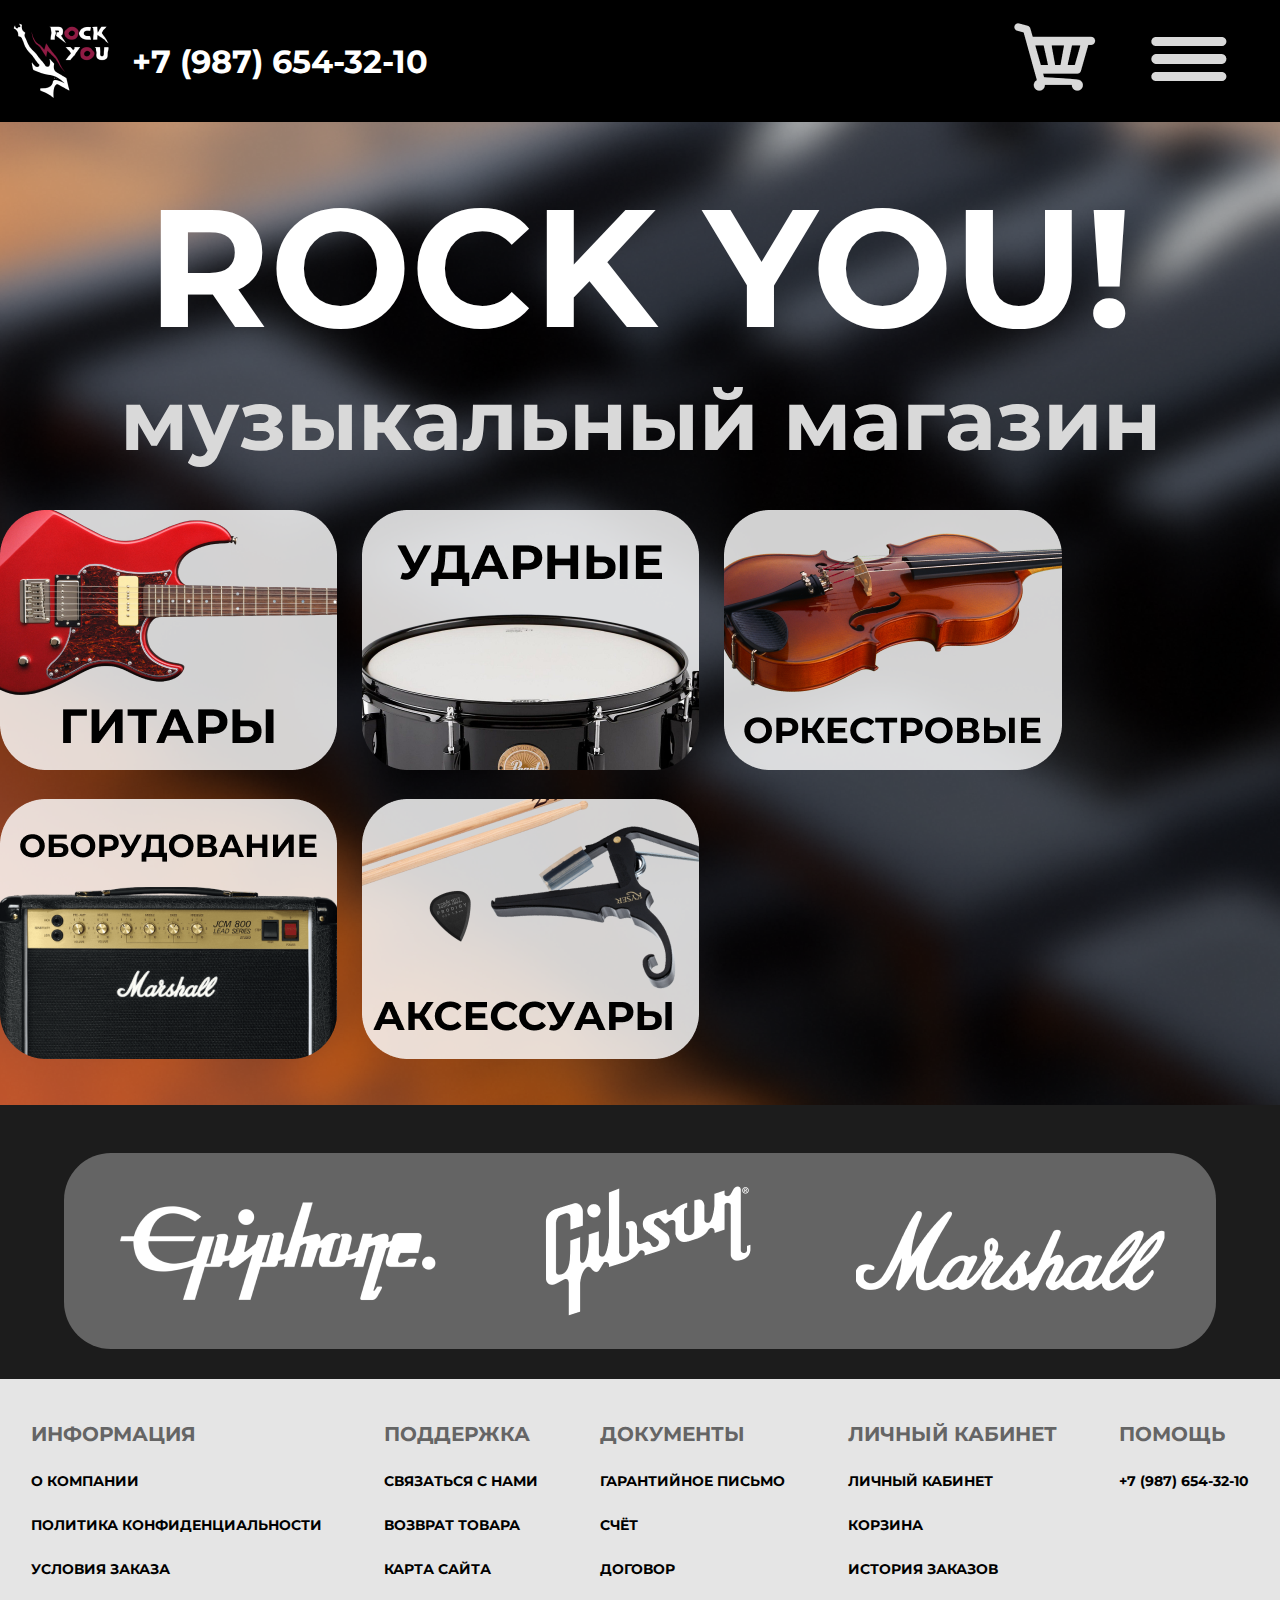
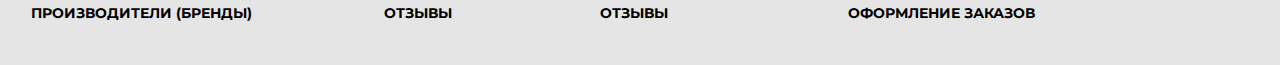
<file: index.html>
<!DOCTYPE html>
<html lang="en">
<head>
    <meta charset="UTF-8">
    <meta name="viewport" content="width=device-width, initial-scale=1.0">
    <title>Главная страница</title>
    <link rel="stylesheet" href="style.css">
</head>
<body>
    <header class="header">
        <div class="header_container_1">
            <a href="index.html">
                <img src="./img/rock-you 1.png">
            </a>
            <p>+7 (987) 654-32-10</p>
        </div>
        <div class="header_container_2">
            <a href="#">
                <img src="./img/Group 5.png">
            </a>
            <div class="dropdown">
                <button class="dropbtn">
                    <img src="./img/Frame 8.png">
                </button>
                <div class="dropdown-content">
                  <a href="./page-7/page-7.html">Информация</a>
                  <a href="./page-8/page-8.html">Поддержка</a>
                  <a href="./page-9/page-9.html">Документы</a>
                  <a href="./page-10/page-10.html">Личный кабинет</a>
                </div>
            </div>
        </div>
    </header>
    <main class="main">
        <section class="section-1">
            <div class="section-1-container-1">
                <div class="section-1-container-1-1">
                    <h1>ROCK YOU!</h1>
                    <p>музыкальный магазин</p>
                </div>
                <div class="section-1-container-1-2">
                    <a href="./page-2/page-2.html">
                        <img src="./img/ГИТАРЫ.png">
                    </a>
                    <a href="./page-3/page-3.html">
                        <img src="./img/УДАРНЫЕ.png">
                    </a>
                    <a href="./page-4/page-4.html">
                        <img src="./img/ОРКЕСТРОВЫЕ.png">
                    </a>
                    <a href="./page-5/page-5.html">
                        <img src="./img/ОБОРУДОВАНИЕ.png">
                    </a>
                    <a href="./page-6/page-6.html">
                        <img src="./img/АКСЕССУАРЫ.png">
                    </a>
                </div>
            </div>
        </section>
        <section class="section-2">
            <div class="section-2-container-1">
                <img src="./img/Group 3.png">
                <img src="./img/Group 2.png">
                <img src="./img/Group 4.png">
            </div>
        </section>
    </main>
    <footer class="footer">
        <div class="footer_container_item">
            <h1>ИНФОРМАЦИЯ</h1>
            <p>О КОМПАНИИ</p>
            <p>ПОЛИТИКА КОНФИДЕНЦИАЛЬНОСТИ</p>
            <p>УСЛОВИЯ ЗАКАЗА</p>
            <p>ПРОИЗВОДИТЕЛИ (БРЕНДЫ)</p>
        </div>
        <div class="footer_container_item">
            <h1>ПОДДЕРЖКА</h1>
            <p>СВЯЗАТЬСЯ С НАМИ</p>
            <p>ВОЗВРАТ ТОВАРА</p>
            <p>КАРТА САЙТА</p>
            <p>ОТЗЫВЫ</p>
        </div>
        <div class="footer_container_item">
            <h1>ДОКУМЕНТЫ</h1>
            <p>ГАРАНТИЙНОЕ ПИСЬМО</p>
            <p>СЧЁТ</p>
            <p>ДОГОВОР</p>
            <p>ОТЗЫВЫ</p>
        </div>
        <div class="footer_container_item">
            <h1>ЛИЧНЫЙ КАБИНЕТ</h1>
            <p>ЛИЧНЫЙ КАБИНЕТ</p>
            <p>КОРЗИНА</p>
            <p>ИСТОРИЯ ЗАКАЗОВ</p>
            <p>ОФОРМЛЕНИЕ ЗАКАЗОВ</p>
        </div>
        <div class="footer_container_item">
            <h1>ПОМОЩЬ</h1>
            <p>+7 (987) 654-32-10</p>
        </div>
    </footer>
</body>
</html>
</file>
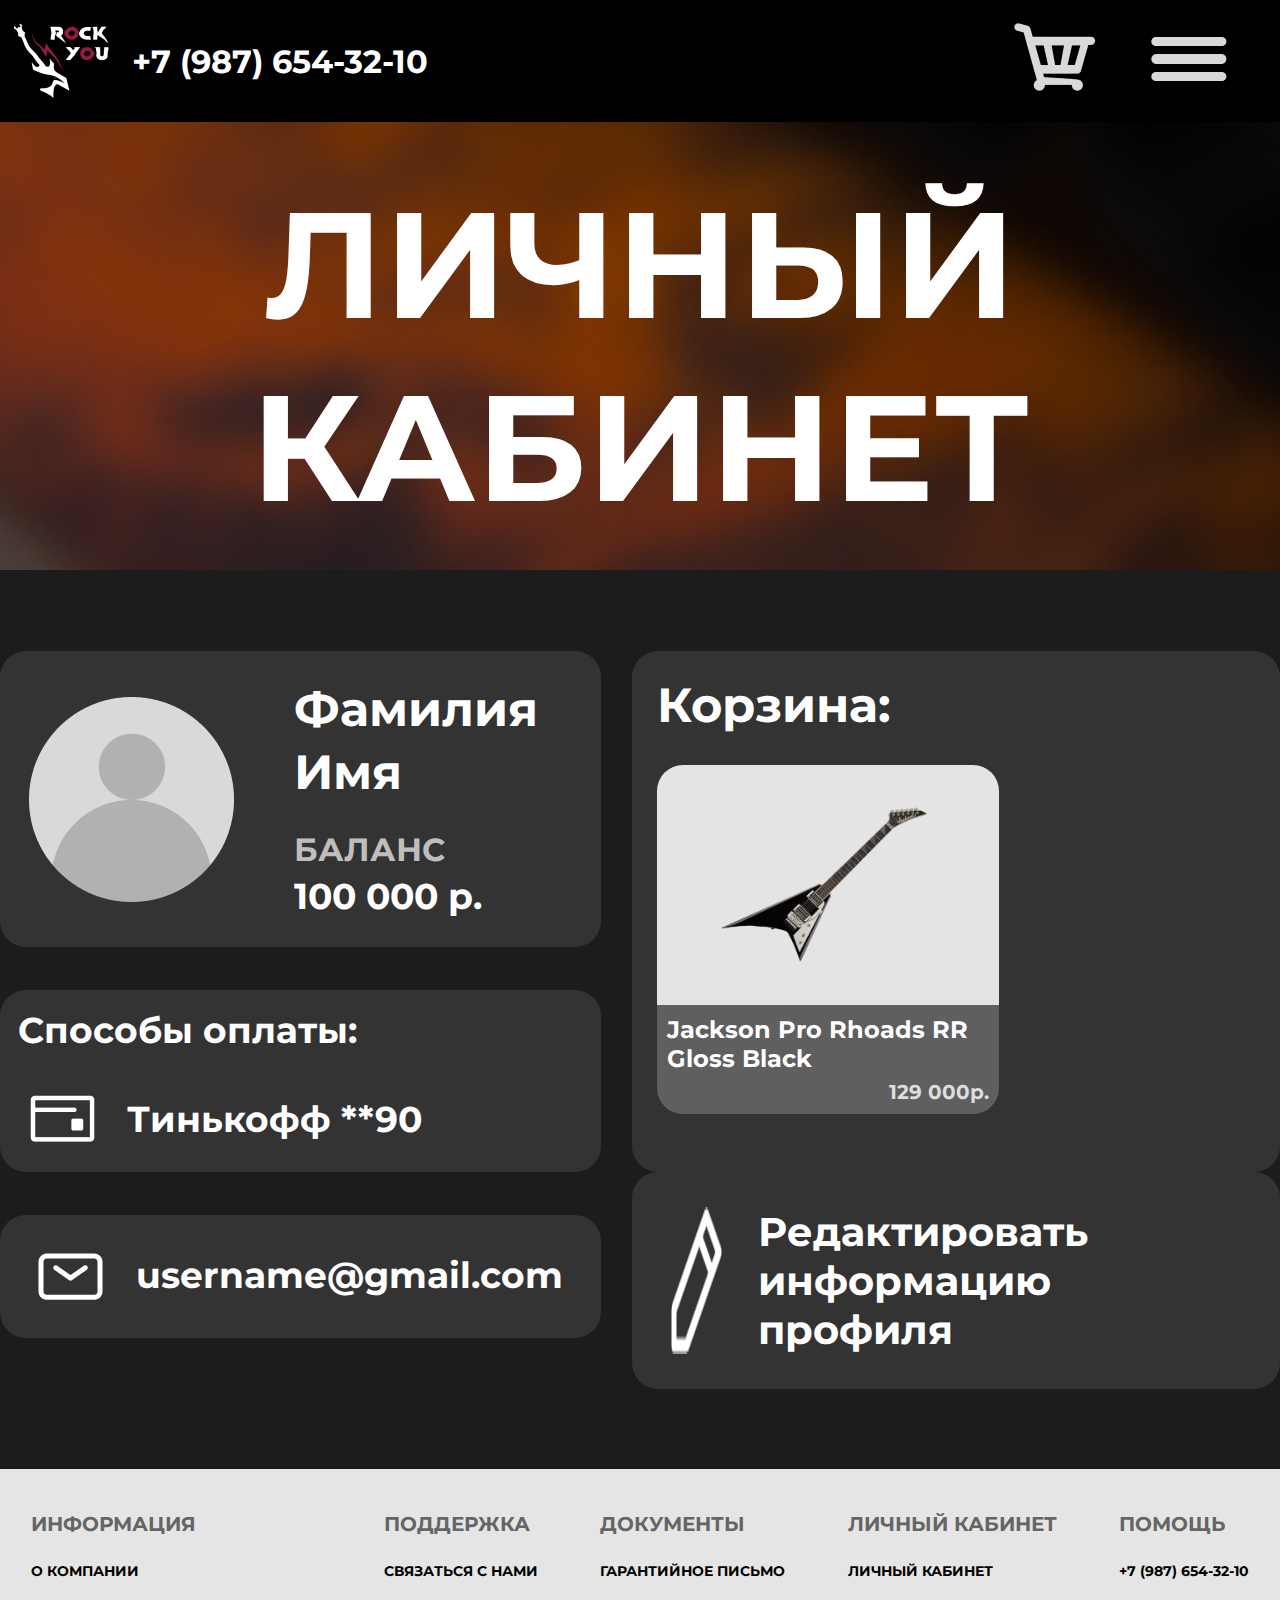
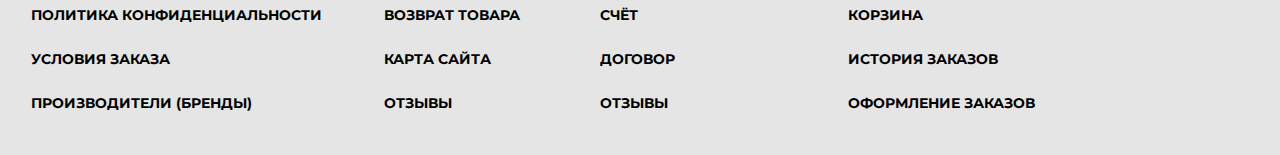
<file: page-10/page-10.html>
<!DOCTYPE html>
<html lang="en">
<head>
    <meta charset="UTF-8">
    <meta name="viewport" content="width=device-width, initial-scale=1.0">
    <title>Личный кабинет</title>
    <link rel="stylesheet" href="style.css">
</head>
<body>
    <header class="header">
        <div class="header_container_1">
            <a href="../index.html">
                <img src="../img/rock-you 1.png">
            </a>
            <p>+7 (987) 654-32-10</p>
        </div>
        <div class="header_container_2">
            <a href="#">
                <img src="../img/Group 5.png">
            </a>
            <div class="dropdown">
                <button class="dropbtn">
                    <img src="../img/Frame 8.png">
                </button>
                <div class="dropdown-content">
                    <a href="../page-7/page-7.html">Информация</a>
                    <a href="../page-8/page-8.html">Поддержка</a>
                    <a href="../page-9/page-9.html">Документы</a>
                    <a href="../page-10/page-10.html">Личный кабинет</a>
                </div>
            </div>
        </div>
    </header>
    <main class="main">
        <section class="section-1">
            <h1>ЛИЧНЫЙ КАБИНЕТ</h1>
        </section>
        <section class="section-2">
            <div class="section-2-container-1">
                <div class="section-2-container-1-1">
                    <div class="section-2-container-1-1-1">
                        <img src="../img/АВА.png">
                        <div class="section-2-container-1-1-1-1">
                            <div class="section-2-container-1-1-1-1-1">
                                <p>Фамилия</p>
                                <p>Имя</p>
                            </div>
                            <div class="section-2-container-1-1-1-1-2">
                                <p>БАЛАНС</p>
                                <p>100 000 р.</p>
                            </div>
                        </div>
                    </div>
                    <div class="section-2-container-1-1-2">
                        <p>Способы оплаты:</p>
                        <div class="section-2-container-1-1-2-1">
                            <img src="../img/🦆 icon _credit card 2_.png">
                            <p>Тинькофф **90</p>
                        </div>
                    </div>
                    <div class="section-2-container-1-1-3">
                        <div class="section-2-container-1-1-3-1">
                            <img src="../img/🦆 icon _mail_.png">
                            <p>username@gmail.com</p>
                        </div>
                    </div>
                </div>
                <div class="section-2-container-1-2">
                    <div class="section-2-container-1-2-1">
                        <h1 class="bg">Корзина:</h1>
                        <div class="section-2-container-1-2-1-item">
                            <div class="section-2-container-1-2-1-item-group-1">
                                <img src="../img/2914444503_gtr_frt_001_rr_2400x848 1.png">
                            </div>
                            <div class="section-2-container-1-2-1-item-group-2">
                                <p>Jackson Pro Rhoads RR Gloss Black</p>
                                <p>129 000р.</p>
                            </div>
                        </div>
                    </div>
                    <div class="section-2-container-1-2-2">
                        <img src="../img/🦆 icon _edit pencil_.png">
                        <p>Редактировать информацию профиля</p>
                    </div>
                </div>
            </div>
        </section>
    </main>
    <footer class="footer">
        <div class="footer_container_item">
            <h1>ИНФОРМАЦИЯ</h1>
            <p>О КОМПАНИИ</p>
            <p>ПОЛИТИКА КОНФИДЕНЦИАЛЬНОСТИ</p>
            <p>УСЛОВИЯ ЗАКАЗА</p>
            <p>ПРОИЗВОДИТЕЛИ (БРЕНДЫ)</p>
        </div>
        <div class="footer_container_item">
            <h1>ПОДДЕРЖКА</h1>
            <p>СВЯЗАТЬСЯ С НАМИ</p>
            <p>ВОЗВРАТ ТОВАРА</p>
            <p>КАРТА САЙТА</p>
            <p>ОТЗЫВЫ</p>
        </div>
        <div class="footer_container_item">
            <h1>ДОКУМЕНТЫ</h1>
            <p>ГАРАНТИЙНОЕ ПИСЬМО</p>
            <p>СЧЁТ</p>
            <p>ДОГОВОР</p>
            <p>ОТЗЫВЫ</p>
        </div>
        <div class="footer_container_item">
            <h1>ЛИЧНЫЙ КАБИНЕТ</h1>
            <p>ЛИЧНЫЙ КАБИНЕТ</p>
            <p>КОРЗИНА</p>
            <p>ИСТОРИЯ ЗАКАЗОВ</p>
            <p>ОФОРМЛЕНИЕ ЗАКАЗОВ</p>
        </div>
        <div class="footer_container_item">
            <h1>ПОМОЩЬ</h1>
            <p>+7 (987) 654-32-10</p>
        </div>
    </footer>
</body>
</html>
</file>
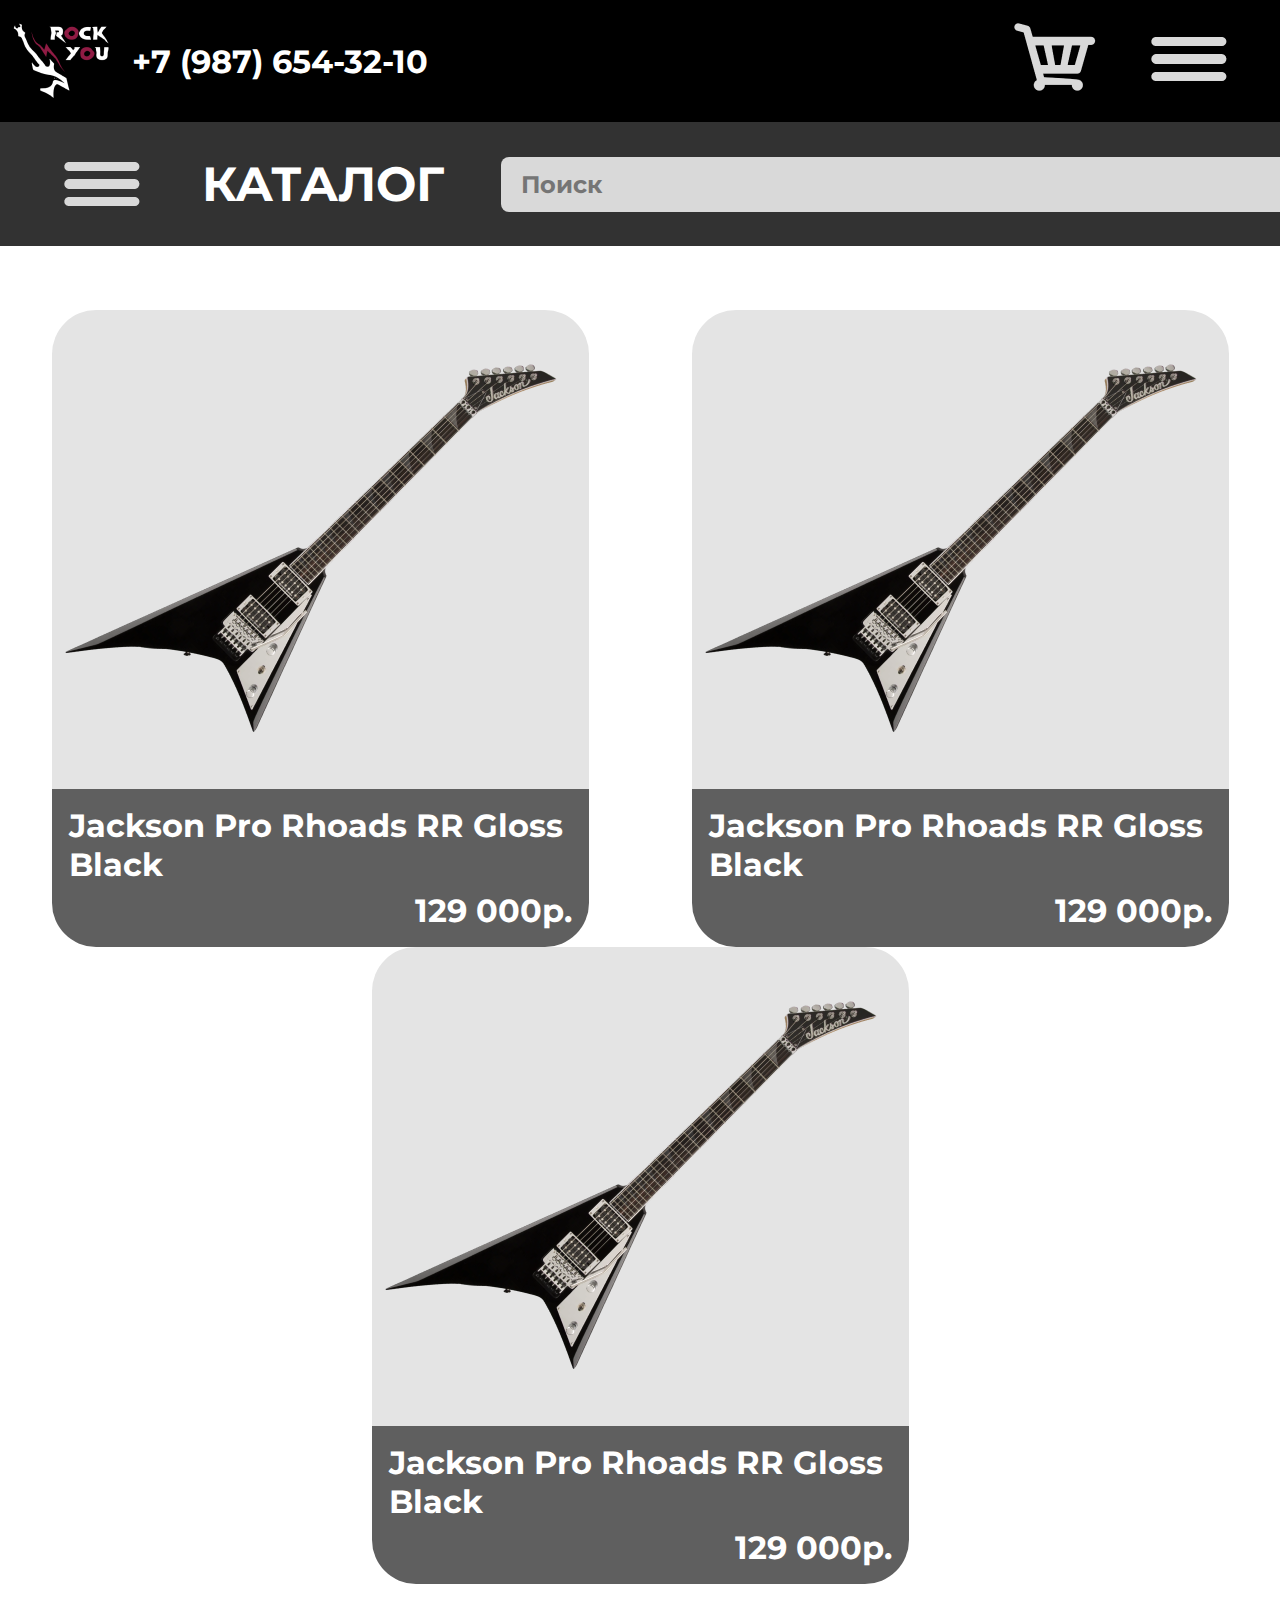
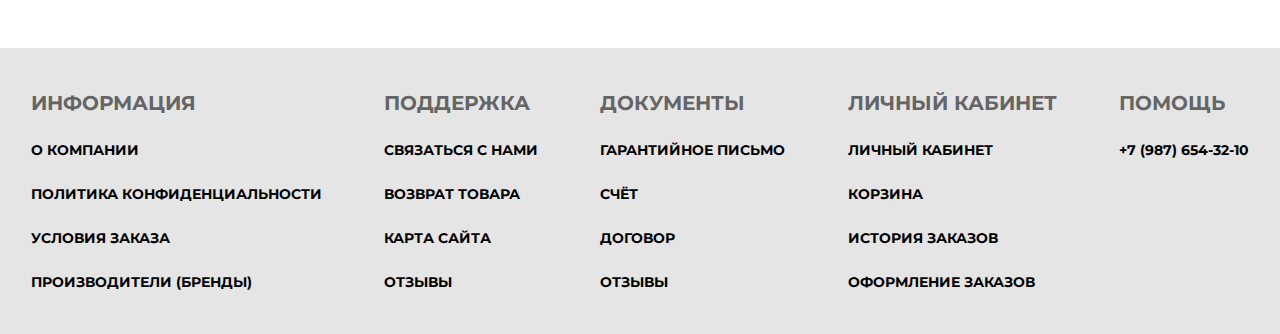
<file: page-2/page-2.html>
<!DOCTYPE html>
<html lang="en">
<head>
    <meta charset="UTF-8">
    <meta name="viewport" content="width=device-width, initial-scale=1.0">
    <title>Гитары</title>
    <link rel="stylesheet" href="style.css">
</head>
<body>
    <header class="header">
        <div class="header_container_1">
            <a href="../index.html">
                <img src="../img/rock-you 1.png">
            </a>
            <p>+7 (987) 654-32-10</p>
        </div>
        <div class="header_container_2">
            <a href="#">
                <img src="../img/Group 5.png">
            </a>
            <div class="dropdown">
                <button class="dropbtn">
                    <img src="../img/Frame 8.png">
                </button>
                <div class="dropdown-content">
                    <a href="../page-7/page-7.html">Информация</a>
                    <a href="../page-8/page-8.html">Поддержка</a>
                    <a href="../page-9/page-9.html">Документы</a>
                    <a href="../page-10/page-10.html">Личный кабинет</a>
                </div>
            </div>
        </div>
    </header>
    <main class="main">
        <section class="section-1">
            <div class="section-1-container-1-1">
                <div class="section-1-contaienr-1-1-group">
                    <img src="../img/Frame 8.png">
                    <h1>КАТАЛОГ</h1>
                </div>
                <div class="section-1-container-1-1-input">
                    <input type="text" placeholder="Поиск">
                    <svg width="36" height="36" viewBox="0 0 36 36" fill="none" xmlns="http://www.w3.org/2000/svg">
                        <path d="M26 26L33 33" stroke="#5C5C5C" stroke-width="5" stroke-linecap="round" stroke-linejoin="round"/>
                        <path d="M3 16C3 23.1797 8.8203 29 16 29C19.596 29 22.8512 27.5399 25.2046 25.1802C27.5501 22.8287 29 19.5837 29 16C29 8.8203 23.1797 3 16 3C8.8203 3 3 8.8203 3 16Z" stroke="#5C5C5C" stroke-width="5" stroke-linecap="round" stroke-linejoin="round"/>
                    </svg>
                </div>
            </div>
        </section>
        <section class="section-2">
            <div class="section-2-container-1">
                <div class="section-2-container-1-item">
                    <div class="section-2-container-1-item-group-1">
                        <img src="../img/2914444503_gtr_frt_001_rr_2400x848 1.png">
                    </div>
                    <div class="section-2-container-1-item-group-2">
                        <p>Jackson Pro Rhoads RR Gloss Black</p>
                        <p>129 000р.</p>
                    </div>
                </div>
                <div class="section-2-container-1-item">
                    <div class="section-2-container-1-item-group-1">
                        <img src="../img/2914444503_gtr_frt_001_rr_2400x848 1.png">
                    </div>
                    <div class="section-2-container-1-item-group-2">
                        <p>Jackson Pro Rhoads RR Gloss Black</p>
                        <p>129 000р.</p>
                    </div>
                </div>
                <div class="section-2-container-1-item">
                    <div class="section-2-container-1-item-group-1">
                        <img src="../img/2914444503_gtr_frt_001_rr_2400x848 1.png">
                    </div>
                    <div class="section-2-container-1-item-group-2">
                        <p>Jackson Pro Rhoads RR Gloss Black</p>
                        <p>129 000р.</p>
                    </div>
                </div>
            </div>
        </section>
    </main>
    <footer class="footer">
        <div class="footer_container_item">
            <h1>ИНФОРМАЦИЯ</h1>
            <p>О КОМПАНИИ</p>
            <p>ПОЛИТИКА КОНФИДЕНЦИАЛЬНОСТИ</p>
            <p>УСЛОВИЯ ЗАКАЗА</p>
            <p>ПРОИЗВОДИТЕЛИ (БРЕНДЫ)</p>
        </div>
        <div class="footer_container_item">
            <h1>ПОДДЕРЖКА</h1>
            <p>СВЯЗАТЬСЯ С НАМИ</p>
            <p>ВОЗВРАТ ТОВАРА</p>
            <p>КАРТА САЙТА</p>
            <p>ОТЗЫВЫ</p>
        </div>
        <div class="footer_container_item">
            <h1>ДОКУМЕНТЫ</h1>
            <p>ГАРАНТИЙНОЕ ПИСЬМО</p>
            <p>СЧЁТ</p>
            <p>ДОГОВОР</p>
            <p>ОТЗЫВЫ</p>
        </div>
        <div class="footer_container_item">
            <h1>ЛИЧНЫЙ КАБИНЕТ</h1>
            <p>ЛИЧНЫЙ КАБИНЕТ</p>
            <p>КОРЗИНА</p>
            <p>ИСТОРИЯ ЗАКАЗОВ</p>
            <p>ОФОРМЛЕНИЕ ЗАКАЗОВ</p>
        </div>
        <div class="footer_container_item">
            <h1>ПОМОЩЬ</h1>
            <p>+7 (987) 654-32-10</p>
        </div>
    </footer>
</body>
</html>
</file>
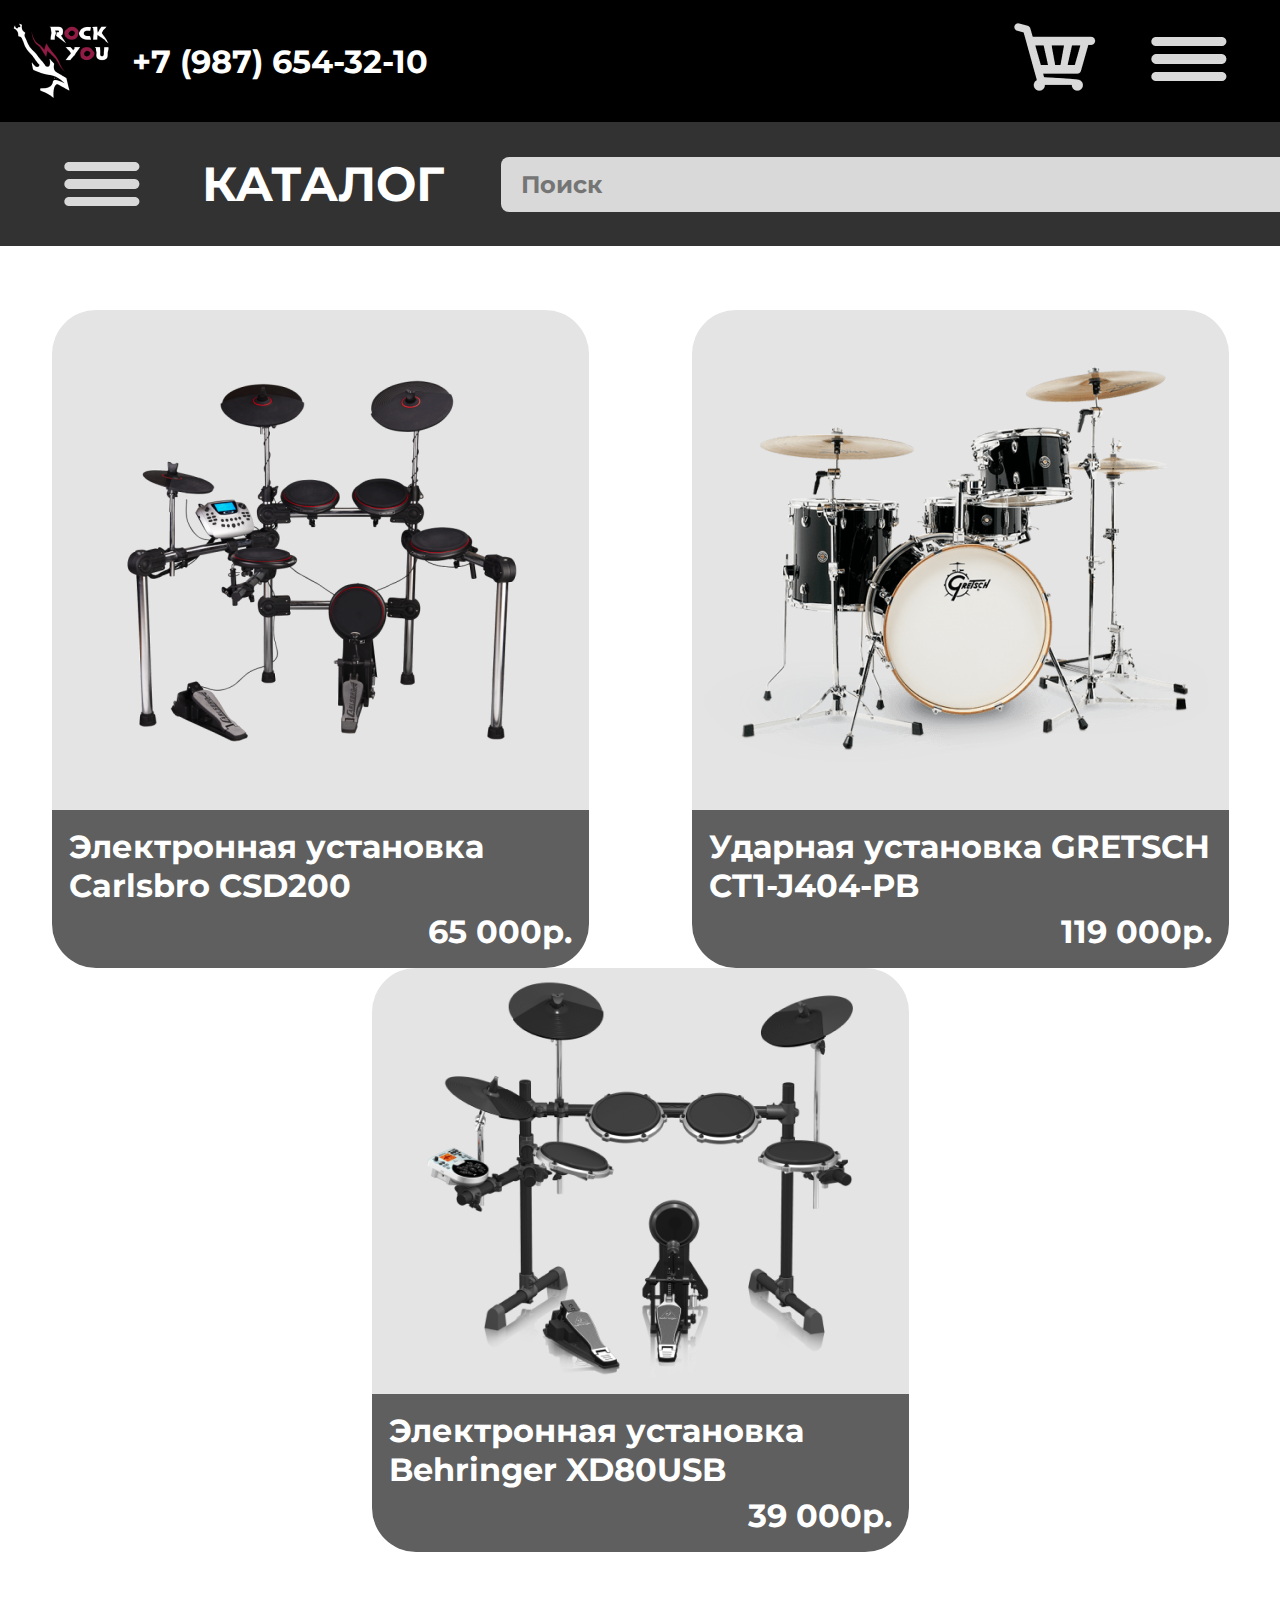
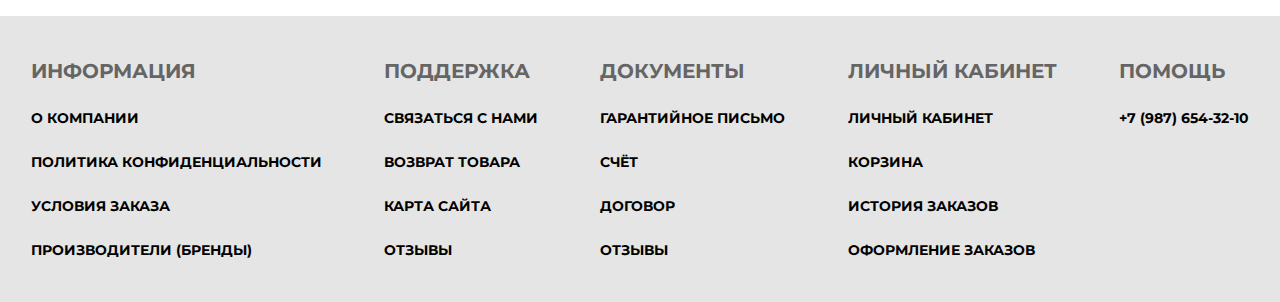
<file: page-3/page-3.html>
<!DOCTYPE html>
<html lang="en">
<head>
    <meta charset="UTF-8">
    <meta name="viewport" content="width=device-width, initial-scale=1.0">
    <title>Ударные</title>
    <link rel="stylesheet" href="style.css">
</head>
<body>
    <header class="header">
        <div class="header_container_1">
            <a href="../index.html">
                <img src="../img/rock-you 1.png">
            </a>
            <p>+7 (987) 654-32-10</p>
        </div>
        <div class="header_container_2">
            <a href="#">
                <img src="../img/Group 5.png">
            </a>
            <div class="dropdown">
                <button class="dropbtn">
                    <img src="../img/Frame 8.png">
                </button>
                <div class="dropdown-content">
                    <a href="../page-7/page-7.html">Информация</a>
                    <a href="../page-8/page-8.html">Поддержка</a>
                    <a href="../page-9/page-9.html">Документы</a>
                    <a href="../page-10/page-10.html">Личный кабинет</a>
                </div>
            </div>
        </div>
    </header>
    <main class="main">
        <section class="section-1">
            <div class="section-1-container-1-1">
                <div class="section-1-contaienr-1-1-group">
                    <img src="../img/Frame 8.png">
                    <h1>КАТАЛОГ</h1>
                </div>
                <div class="section-1-container-1-1-input">
                    <input type="text" placeholder="Поиск">
                    <svg width="36" height="36" viewBox="0 0 36 36" fill="none" xmlns="http://www.w3.org/2000/svg">
                        <path d="M26 26L33 33" stroke="#5C5C5C" stroke-width="5" stroke-linecap="round" stroke-linejoin="round"/>
                        <path d="M3 16C3 23.1797 8.8203 29 16 29C19.596 29 22.8512 27.5399 25.2046 25.1802C27.5501 22.8287 29 19.5837 29 16C29 8.8203 23.1797 3 16 3C8.8203 3 3 8.8203 3 16Z" stroke="#5C5C5C" stroke-width="5" stroke-linecap="round" stroke-linejoin="round"/>
                    </svg>
                </div>
            </div>
        </section>
        <section class="section-2">
            <div class="section-2-container-1">
                <div class="section-2-container-1-item">
                    <div class="section-2-container-1-item-group-1">
                        <img src="../img/Carlsbro CSD200-500x500 1.png">
                    </div>
                    <div class="section-2-container-1-item-group-2">
                        <p>Электронная установка Carlsbro CSD200 </p>
                        <p>65 000р.</p>
                    </div>
                </div>
                <div class="section-2-container-1-item">
                    <div class="section-2-container-1-item-group-1">
                        <img src="../img/41669 1.png">
                    </div>
                    <div class="section-2-container-1-item-group-2">
                        <p>Ударная установка GRETSCH CT1-J404-PB</p>
                        <p>119 000р.</p>
                    </div>
                </div>
                <div class="section-2-container-1-item">
                    <div class="section-2-container-1-item-group-1">
                        <img src="../img/Behringer XD80USB-500x500 1.png">
                    </div>
                    <div class="section-2-container-1-item-group-2">
                        <p>Электронная установка Behringer XD80USB </p>
                        <p>39 000р.</p>
                    </div>
                </div>
            </div>
        </section>
    </main>
    <footer class="footer">
        <div class="footer_container_item">
            <h1>ИНФОРМАЦИЯ</h1>
            <p>О КОМПАНИИ</p>
            <p>ПОЛИТИКА КОНФИДЕНЦИАЛЬНОСТИ</p>
            <p>УСЛОВИЯ ЗАКАЗА</p>
            <p>ПРОИЗВОДИТЕЛИ (БРЕНДЫ)</p>
        </div>
        <div class="footer_container_item">
            <h1>ПОДДЕРЖКА</h1>
            <p>СВЯЗАТЬСЯ С НАМИ</p>
            <p>ВОЗВРАТ ТОВАРА</p>
            <p>КАРТА САЙТА</p>
            <p>ОТЗЫВЫ</p>
        </div>
        <div class="footer_container_item">
            <h1>ДОКУМЕНТЫ</h1>
            <p>ГАРАНТИЙНОЕ ПИСЬМО</p>
            <p>СЧЁТ</p>
            <p>ДОГОВОР</p>
            <p>ОТЗЫВЫ</p>
        </div>
        <div class="footer_container_item">
            <h1>ЛИЧНЫЙ КАБИНЕТ</h1>
            <p>ЛИЧНЫЙ КАБИНЕТ</p>
            <p>КОРЗИНА</p>
            <p>ИСТОРИЯ ЗАКАЗОВ</p>
            <p>ОФОРМЛЕНИЕ ЗАКАЗОВ</p>
        </div>
        <div class="footer_container_item">
            <h1>ПОМОЩЬ</h1>
            <p>+7 (987) 654-32-10</p>
        </div>
    </footer>
</body>
</html>
</file>
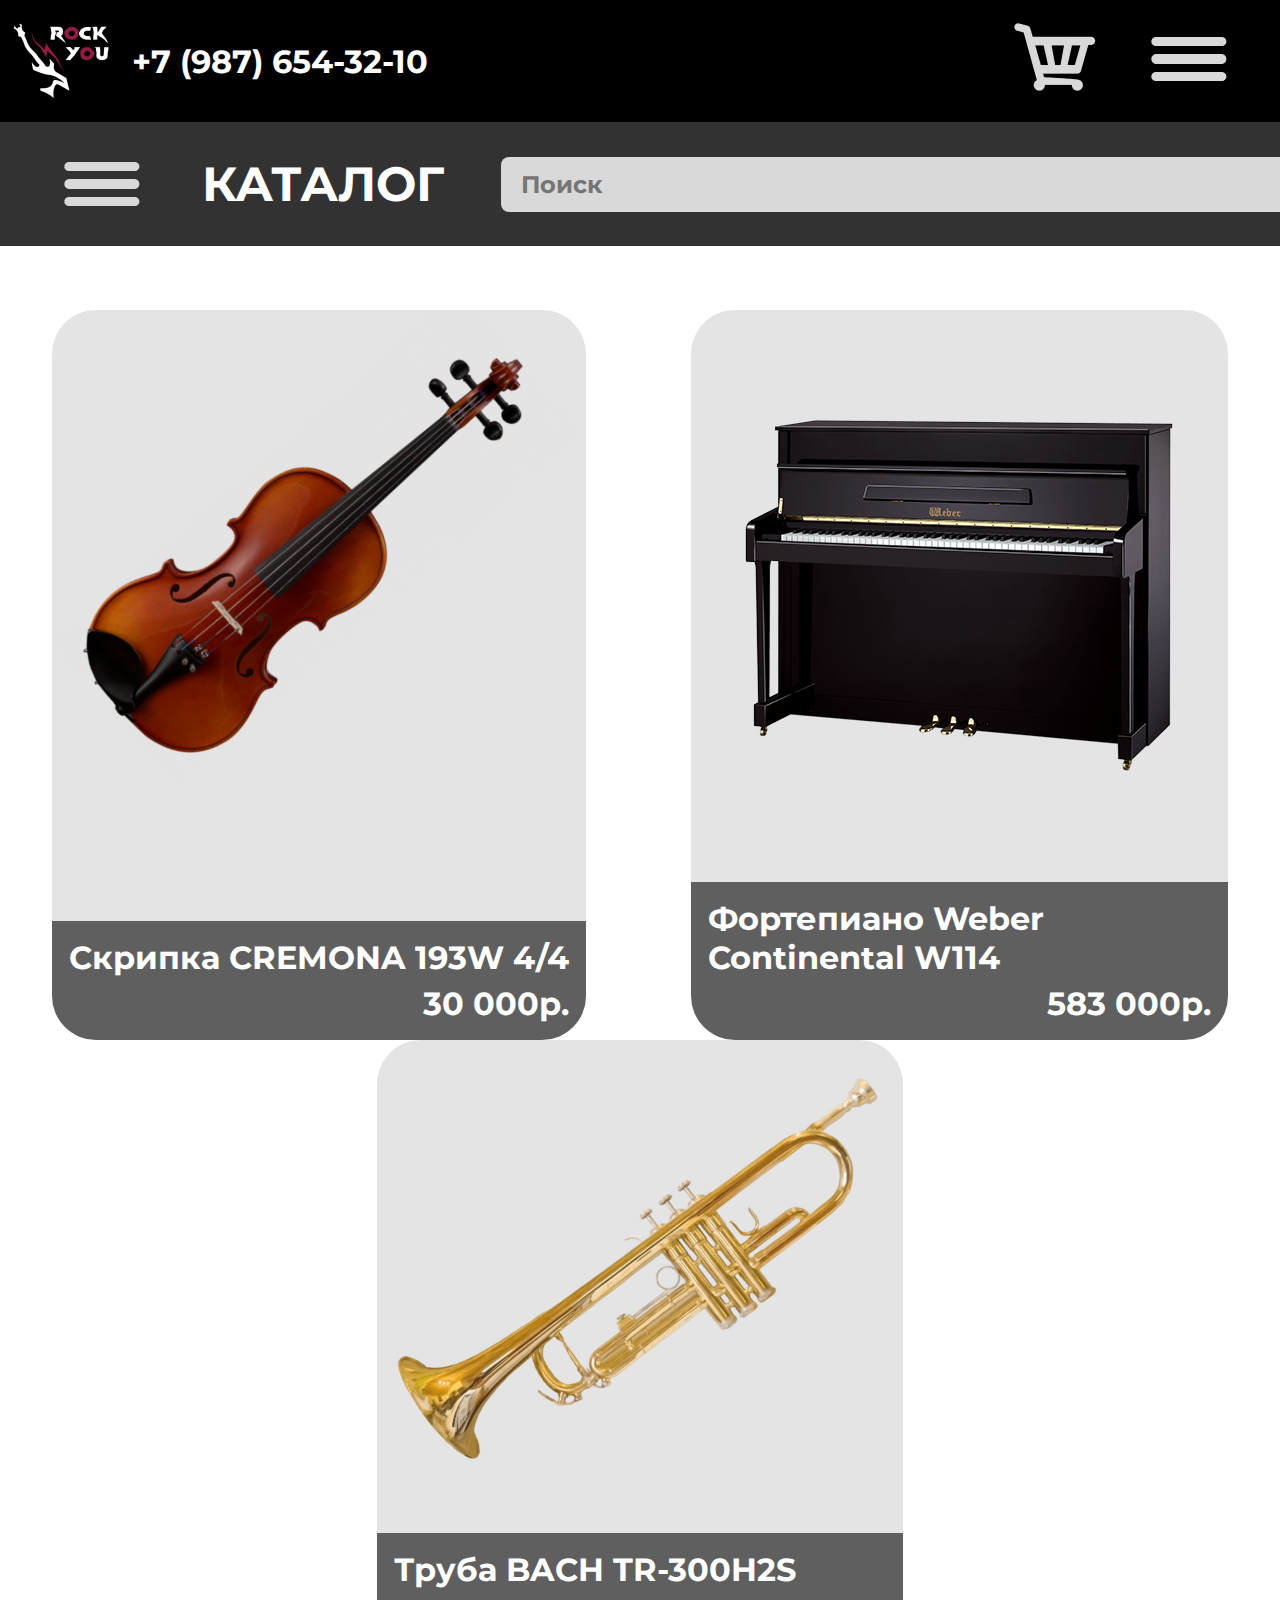
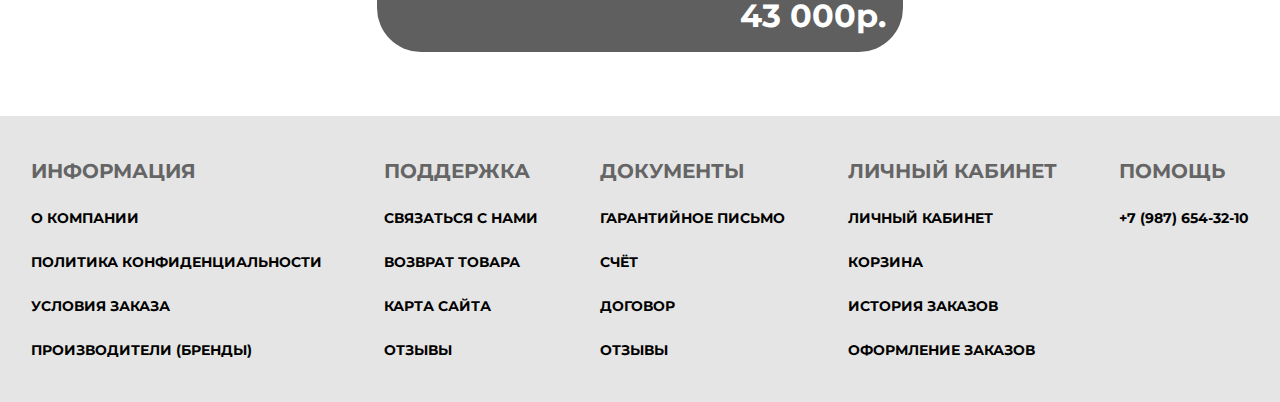
<file: page-4/page-4.html>
<!DOCTYPE html>
<html lang="en">
<head>
    <meta charset="UTF-8">
    <meta name="viewport" content="width=device-width, initial-scale=1.0">
    <title>Оркестровые</title>
    <link rel="stylesheet" href="style.css">
</head>
<body>
    <header class="header">
        <div class="header_container_1">
            <a href="../index.html">
                <img src="../img/rock-you 1.png">
            </a>
            <p>+7 (987) 654-32-10</p>
        </div>
        <div class="header_container_2">
            <a href="#">
                <img src="../img/Group 5.png">
            </a>
            <div class="dropdown">
                <button class="dropbtn">
                    <img src="../img/Frame 8.png">
                </button>
                <div class="dropdown-content">
                    <a href="../page-7/page-7.html">Информация</a>
                    <a href="../page-8/page-8.html">Поддержка</a>
                    <a href="../page-9/page-9.html">Документы</a>
                    <a href="../page-10/page-10.html">Личный кабинет</a>
                </div>
            </div>
        </div>
    </header>
    <main class="main">
        <section class="section-1">
            <div class="section-1-container-1-1">
                <div class="section-1-contaienr-1-1-group">
                    <img src="../img/Frame 8.png">
                    <h1>КАТАЛОГ</h1>
                </div>
                <div class="section-1-container-1-1-input">
                    <input type="text" placeholder="Поиск">
                    <svg width="36" height="36" viewBox="0 0 36 36" fill="none" xmlns="http://www.w3.org/2000/svg">
                        <path d="M26 26L33 33" stroke="#5C5C5C" stroke-width="5" stroke-linecap="round" stroke-linejoin="round"/>
                        <path d="M3 16C3 23.1797 8.8203 29 16 29C19.596 29 22.8512 27.5399 25.2046 25.1802C27.5501 22.8287 29 19.5837 29 16C29 8.8203 23.1797 3 16 3C8.8203 3 3 8.8203 3 16Z" stroke="#5C5C5C" stroke-width="5" stroke-linecap="round" stroke-linejoin="round"/>
                    </svg>
                </div>
            </div>
        </section>
        <section class="section-2">
            <div class="section-2-container-1">
                <div class="section-2-container-1-item">
                    <div class="section-2-container-1-item-group-1">
                        <img src="../img/b15e4e8f2755db4cc6436aa93cf57aab 1.png">
                    </div>
                    <div class="section-2-container-1-item-group-2">
                        <p>Скрипка CREMONA 193W 4/4</p>
                        <p>30 000р.</p>
                    </div>
                </div>
                <div class="section-2-container-1-item">
                    <div class="section-2-container-1-item-group-1">
                        <img src="../img/W114 1.png">
                    </div>
                    <div class="section-2-container-1-item-group-2">
                        <p>Фортепиано Weber Continental W114</p>
                        <p>583 000р.</p>
                    </div>
                </div>
                <div class="section-2-container-1-item">
                    <div class="section-2-container-1-item-group-1">
                        <img src="../img/foto-truba-muzykalnyi-instrument-1024x340 1.png">
                    </div>
                    <div class="section-2-container-1-item-group-2">
                        <p>Труба BACH TR-300H2S</p>
                        <p>43 000р.</p>
                    </div>
                </div>
            </div>
        </section>
    </main>
    <footer class="footer">
        <div class="footer_container_item">
            <h1>ИНФОРМАЦИЯ</h1>
            <p>О КОМПАНИИ</p>
            <p>ПОЛИТИКА КОНФИДЕНЦИАЛЬНОСТИ</p>
            <p>УСЛОВИЯ ЗАКАЗА</p>
            <p>ПРОИЗВОДИТЕЛИ (БРЕНДЫ)</p>
        </div>
        <div class="footer_container_item">
            <h1>ПОДДЕРЖКА</h1>
            <p>СВЯЗАТЬСЯ С НАМИ</p>
            <p>ВОЗВРАТ ТОВАРА</p>
            <p>КАРТА САЙТА</p>
            <p>ОТЗЫВЫ</p>
        </div>
        <div class="footer_container_item">
            <h1>ДОКУМЕНТЫ</h1>
            <p>ГАРАНТИЙНОЕ ПИСЬМО</p>
            <p>СЧЁТ</p>
            <p>ДОГОВОР</p>
            <p>ОТЗЫВЫ</p>
        </div>
        <div class="footer_container_item">
            <h1>ЛИЧНЫЙ КАБИНЕТ</h1>
            <p>ЛИЧНЫЙ КАБИНЕТ</p>
            <p>КОРЗИНА</p>
            <p>ИСТОРИЯ ЗАКАЗОВ</p>
            <p>ОФОРМЛЕНИЕ ЗАКАЗОВ</p>
        </div>
        <div class="footer_container_item">
            <h1>ПОМОЩЬ</h1>
            <p>+7 (987) 654-32-10</p>
        </div>
    </footer>
</body>
</html>
</file>
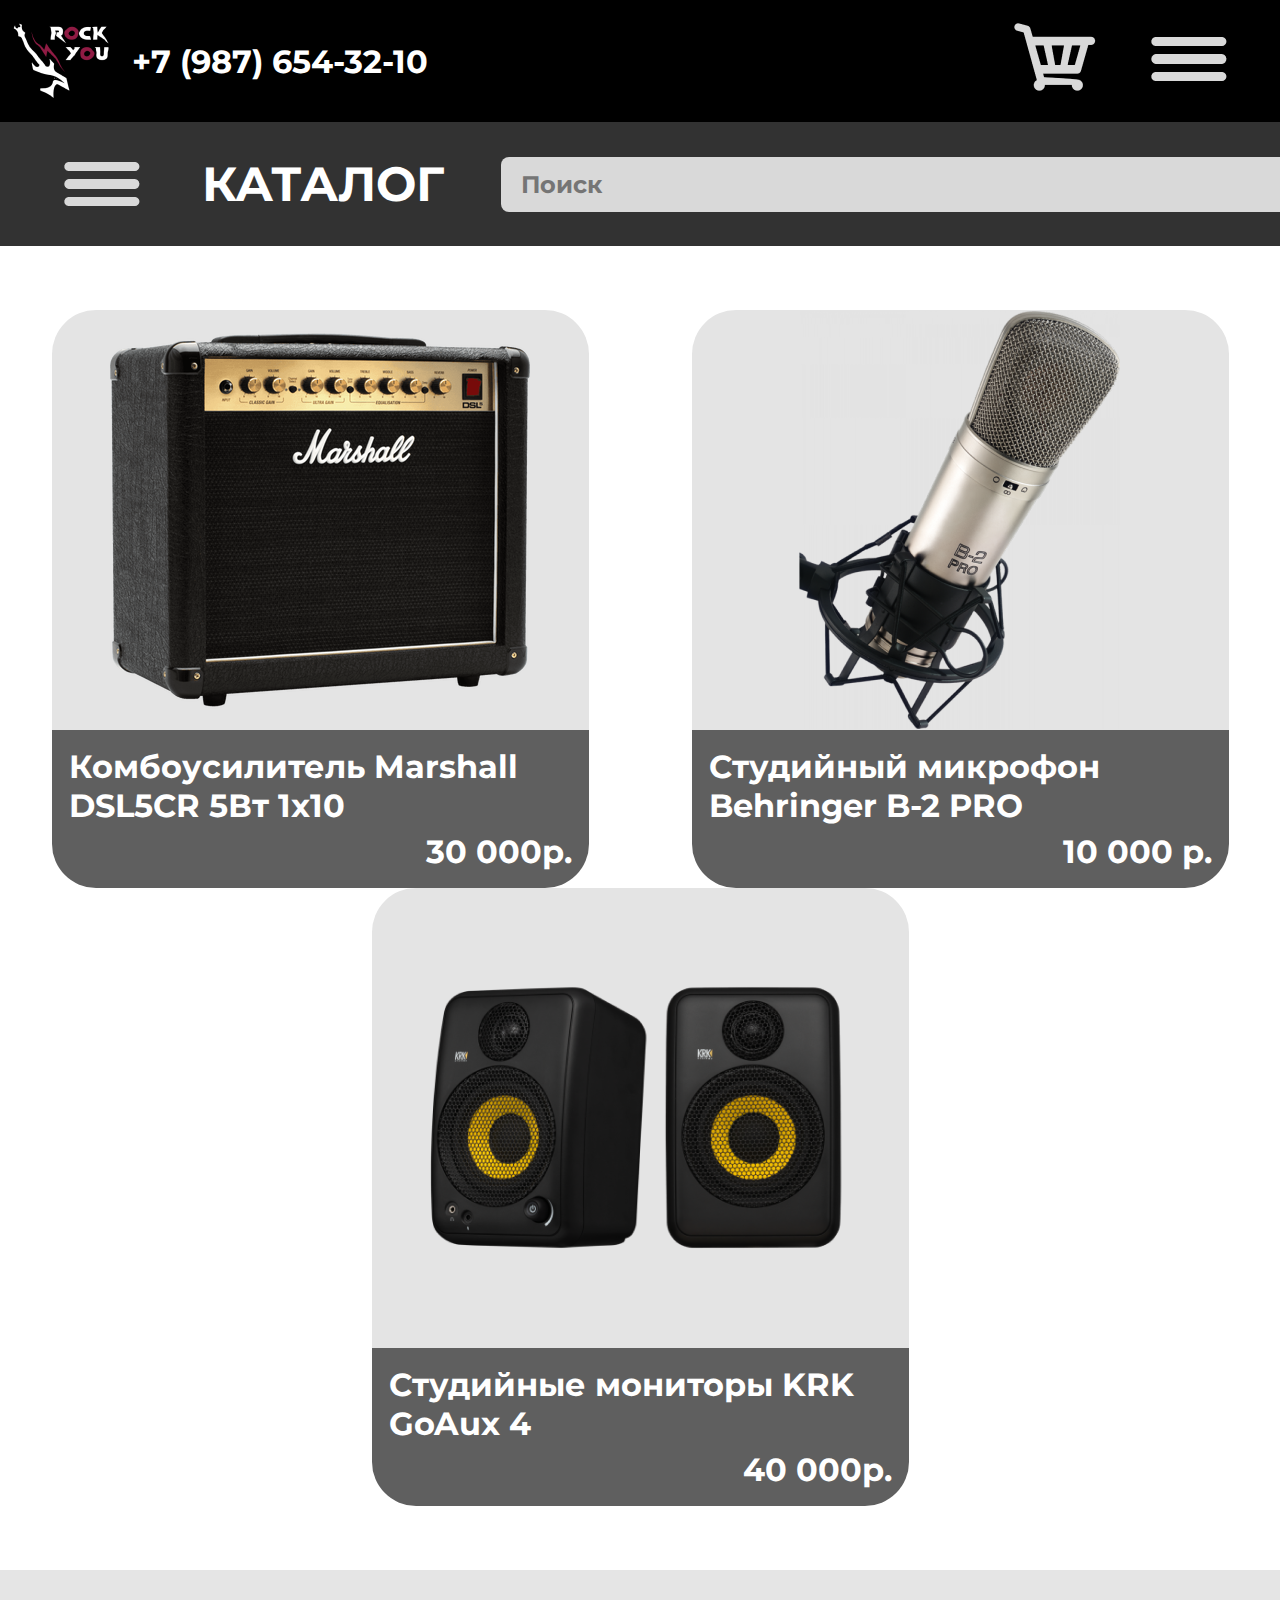
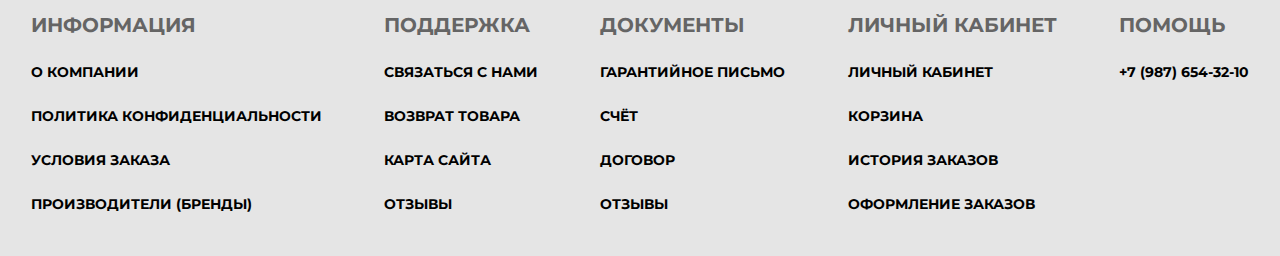
<file: page-5/page-5.html>
<!DOCTYPE html>
<html lang="en">
<head>
    <meta charset="UTF-8">
    <meta name="viewport" content="width=device-width, initial-scale=1.0">
    <title>Оборудование</title>
    <link rel="stylesheet" href="style.css">
</head>
<body>
    <header class="header">
        <div class="header_container_1">
            <a href="../index.html">
                <img src="../img/rock-you 1.png">
            </a>
            <p>+7 (987) 654-32-10</p>
        </div>
        <div class="header_container_2">
            <a href="#">
                <img src="../img/Group 5.png">
            </a>
            <div class="dropdown">
                <button class="dropbtn">
                    <img src="../img/Frame 8.png">
                </button>
                <div class="dropdown-content">
                    <a href="../page-7/page-7.html">Информация</a>
                    <a href="../page-8/page-8.html">Поддержка</a>
                    <a href="../page-9/page-9.html">Документы</a>
                    <a href="../page-10/page-10.html">Личный кабинет</a>
                </div>
            </div>
        </div>
    </header>
    <main class="main">
        <section class="section-1">
            <div class="section-1-container-1-1">
                <div class="section-1-contaienr-1-1-group">
                    <img src="../img/Frame 8.png">
                    <h1>КАТАЛОГ</h1>
                </div>
                <div class="section-1-container-1-1-input">
                    <input type="text" placeholder="Поиск">
                    <svg width="36" height="36" viewBox="0 0 36 36" fill="none" xmlns="http://www.w3.org/2000/svg">
                        <path d="M26 26L33 33" stroke="#5C5C5C" stroke-width="5" stroke-linecap="round" stroke-linejoin="round"/>
                        <path d="M3 16C3 23.1797 8.8203 29 16 29C19.596 29 22.8512 27.5399 25.2046 25.1802C27.5501 22.8287 29 19.5837 29 16C29 8.8203 23.1797 3 16 3C8.8203 3 3 8.8203 3 16Z" stroke="#5C5C5C" stroke-width="5" stroke-linecap="round" stroke-linejoin="round"/>
                    </svg>
                </div>
            </div>
        </section>
        <section class="section-2">
            <div class="section-2-container-1">
                <div class="section-2-container-1-item">
                    <div class="section-2-container-1-item-group-1">
                        <img src="../img/420x420_1_normal_65c4951b100f98786ea20c81ffae 1.png">
                    </div>
                    <div class="section-2-container-1-item-group-2">
                        <p>Комбоусилитель Marshall DSL5CR 5Вт 1x10</p>
                        <p>30 000р.</p>
                    </div>
                </div>
                <div class="section-2-container-1-item">
                    <div class="section-2-container-1-item-group-1">
                        <img src="../img/0a477765ac765aa59df608823b0cf99c 1.png">
                    </div>
                    <div class="section-2-container-1-item-group-2">
                        <p>Студийный микрофон Behringer B-2 PRO</p>
                        <p>10 000 р.</p>
                    </div>
                </div>
                <div class="section-2-container-1-item">
                    <div class="section-2-container-1-item-group-1">
                        <img src="../img/KRK GoAux 4 1-500x500 1.png">
                    </div>
                    <div class="section-2-container-1-item-group-2">
                        <p>Студийные мониторы KRK GoAux 4</p>
                        <p>40 000р.</p>
                    </div>
                </div>
            </div>
        </section>
    </main>
    <footer class="footer">
        <div class="footer_container_item">
            <h1>ИНФОРМАЦИЯ</h1>
            <p>О КОМПАНИИ</p>
            <p>ПОЛИТИКА КОНФИДЕНЦИАЛЬНОСТИ</p>
            <p>УСЛОВИЯ ЗАКАЗА</p>
            <p>ПРОИЗВОДИТЕЛИ (БРЕНДЫ)</p>
        </div>
        <div class="footer_container_item">
            <h1>ПОДДЕРЖКА</h1>
            <p>СВЯЗАТЬСЯ С НАМИ</p>
            <p>ВОЗВРАТ ТОВАРА</p>
            <p>КАРТА САЙТА</p>
            <p>ОТЗЫВЫ</p>
        </div>
        <div class="footer_container_item">
            <h1>ДОКУМЕНТЫ</h1>
            <p>ГАРАНТИЙНОЕ ПИСЬМО</p>
            <p>СЧЁТ</p>
            <p>ДОГОВОР</p>
            <p>ОТЗЫВЫ</p>
        </div>
        <div class="footer_container_item">
            <h1>ЛИЧНЫЙ КАБИНЕТ</h1>
            <p>ЛИЧНЫЙ КАБИНЕТ</p>
            <p>КОРЗИНА</p>
            <p>ИСТОРИЯ ЗАКАЗОВ</p>
            <p>ОФОРМЛЕНИЕ ЗАКАЗОВ</p>
        </div>
        <div class="footer_container_item">
            <h1>ПОМОЩЬ</h1>
            <p>+7 (987) 654-32-10</p>
        </div>
    </footer>
</body>
</html>
</file>
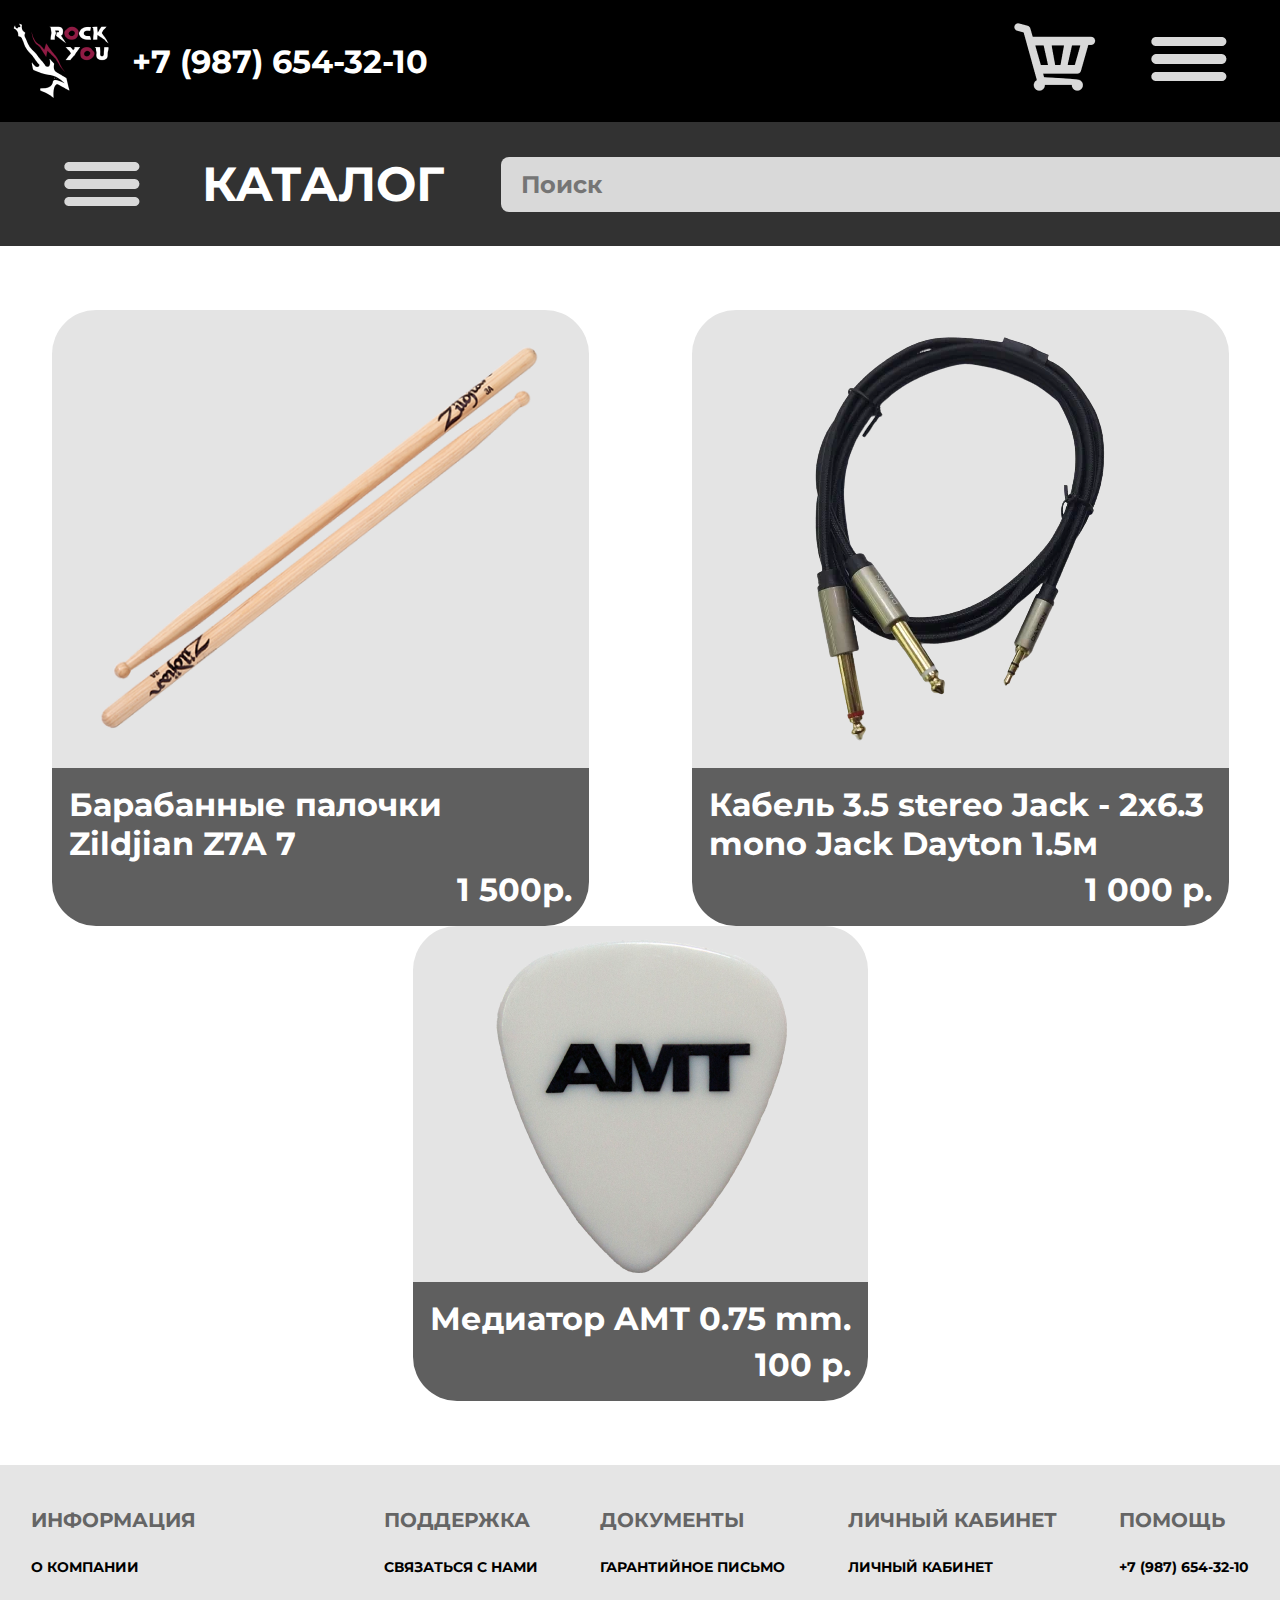
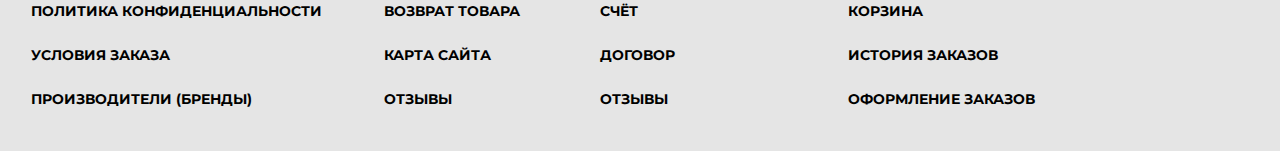
<file: page-6/page-6.html>
<!DOCTYPE html>
<html lang="en">
<head>
    <meta charset="UTF-8">
    <meta name="viewport" content="width=device-width, initial-scale=1.0">
    <title>Аксессуары</title>
    <link rel="stylesheet" href="style.css">
</head>
<body>
    <header class="header">
        <div class="header_container_1">
            <a href="../index.html">
                <img src="../img/rock-you 1.png">
            </a>
            <p>+7 (987) 654-32-10</p>
        </div>
        <div class="header_container_2">
            <a href="#">
                <img src="../img/Group 5.png">
            </a>
            <div class="dropdown">
                <button class="dropbtn">
                    <img src="../img/Frame 8.png">
                </button>
                <div class="dropdown-content">
                    <a href="../page-7/page-7.html">Информация</a>
                    <a href="../page-8/page-8.html">Поддержка</a>
                    <a href="../page-9/page-9.html">Документы</a>
                    <a href="../page-10/page-10.html">Личный кабинет</a>
                </div>
            </div>
        </div>
    </header>
    <main class="main">
        <section class="section-1">
            <div class="section-1-container-1-1">
                <div class="section-1-contaienr-1-1-group">
                    <img src="../img/Frame 8.png">
                    <h1>КАТАЛОГ</h1>
                </div>
                <div class="section-1-container-1-1-input">
                    <input type="text" placeholder="Поиск">
                    <svg width="36" height="36" viewBox="0 0 36 36" fill="none" xmlns="http://www.w3.org/2000/svg">
                        <path d="M26 26L33 33" stroke="#5C5C5C" stroke-width="5" stroke-linecap="round" stroke-linejoin="round"/>
                        <path d="M3 16C3 23.1797 8.8203 29 16 29C19.596 29 22.8512 27.5399 25.2046 25.1802C27.5501 22.8287 29 19.5837 29 16C29 8.8203 23.1797 3 16 3C8.8203 3 3 8.8203 3 16Z" stroke="#5C5C5C" stroke-width="5" stroke-linecap="round" stroke-linejoin="round"/>
                    </svg>
                </div>
            </div>
        </section>
        <section class="section-2">
            <div class="section-2-container-1">
                <div class="section-2-container-1-item">
                    <div class="section-2-container-1-item-group-1">
                        <img src="../img/Drum-Sticks-Free-Download-PNG 2.png">
                    </div>
                    <div class="section-2-container-1-item-group-2">
                        <p>Барабанные палочки Zildjian Z7A 7</p>
                        <p>1 500р.</p>
                    </div>
                </div>
                <div class="section-2-container-1-item">
                    <div class="section-2-container-1-item-group-1">
                        <img src="../img/orig 1.png">
                    </div>
                    <div class="section-2-container-1-item-group-2">
                        <p>Кабель  3.5 stereo Jack - 2x6.3 mono Jack Dayton 1.5м</p>
                        <p>1 000 р.</p>
                    </div>
                </div>
                <div class="section-2-container-1-item">
                    <div class="section-2-container-1-item-group-1">
                        <img src="../img/5ed969248a0ff1728142b6d6 1.png">
                    </div>
                    <div class="section-2-container-1-item-group-2">
                        <p>Медиатор AMT 0.75 mm.</p>
                        <p>100 р.</p>
                    </div>
                </div>
            </div>
        </section>
    </main>
    <footer class="footer">
        <div class="footer_container_item">
            <h1>ИНФОРМАЦИЯ</h1>
            <p>О КОМПАНИИ</p>
            <p>ПОЛИТИКА КОНФИДЕНЦИАЛЬНОСТИ</p>
            <p>УСЛОВИЯ ЗАКАЗА</p>
            <p>ПРОИЗВОДИТЕЛИ (БРЕНДЫ)</p>
        </div>
        <div class="footer_container_item">
            <h1>ПОДДЕРЖКА</h1>
            <p>СВЯЗАТЬСЯ С НАМИ</p>
            <p>ВОЗВРАТ ТОВАРА</p>
            <p>КАРТА САЙТА</p>
            <p>ОТЗЫВЫ</p>
        </div>
        <div class="footer_container_item">
            <h1>ДОКУМЕНТЫ</h1>
            <p>ГАРАНТИЙНОЕ ПИСЬМО</p>
            <p>СЧЁТ</p>
            <p>ДОГОВОР</p>
            <p>ОТЗЫВЫ</p>
        </div>
        <div class="footer_container_item">
            <h1>ЛИЧНЫЙ КАБИНЕТ</h1>
            <p>ЛИЧНЫЙ КАБИНЕТ</p>
            <p>КОРЗИНА</p>
            <p>ИСТОРИЯ ЗАКАЗОВ</p>
            <p>ОФОРМЛЕНИЕ ЗАКАЗОВ</p>
        </div>
        <div class="footer_container_item">
            <h1>ПОМОЩЬ</h1>
            <p>+7 (987) 654-32-10</p>
        </div>
    </footer>
</body>
</html>
</file>
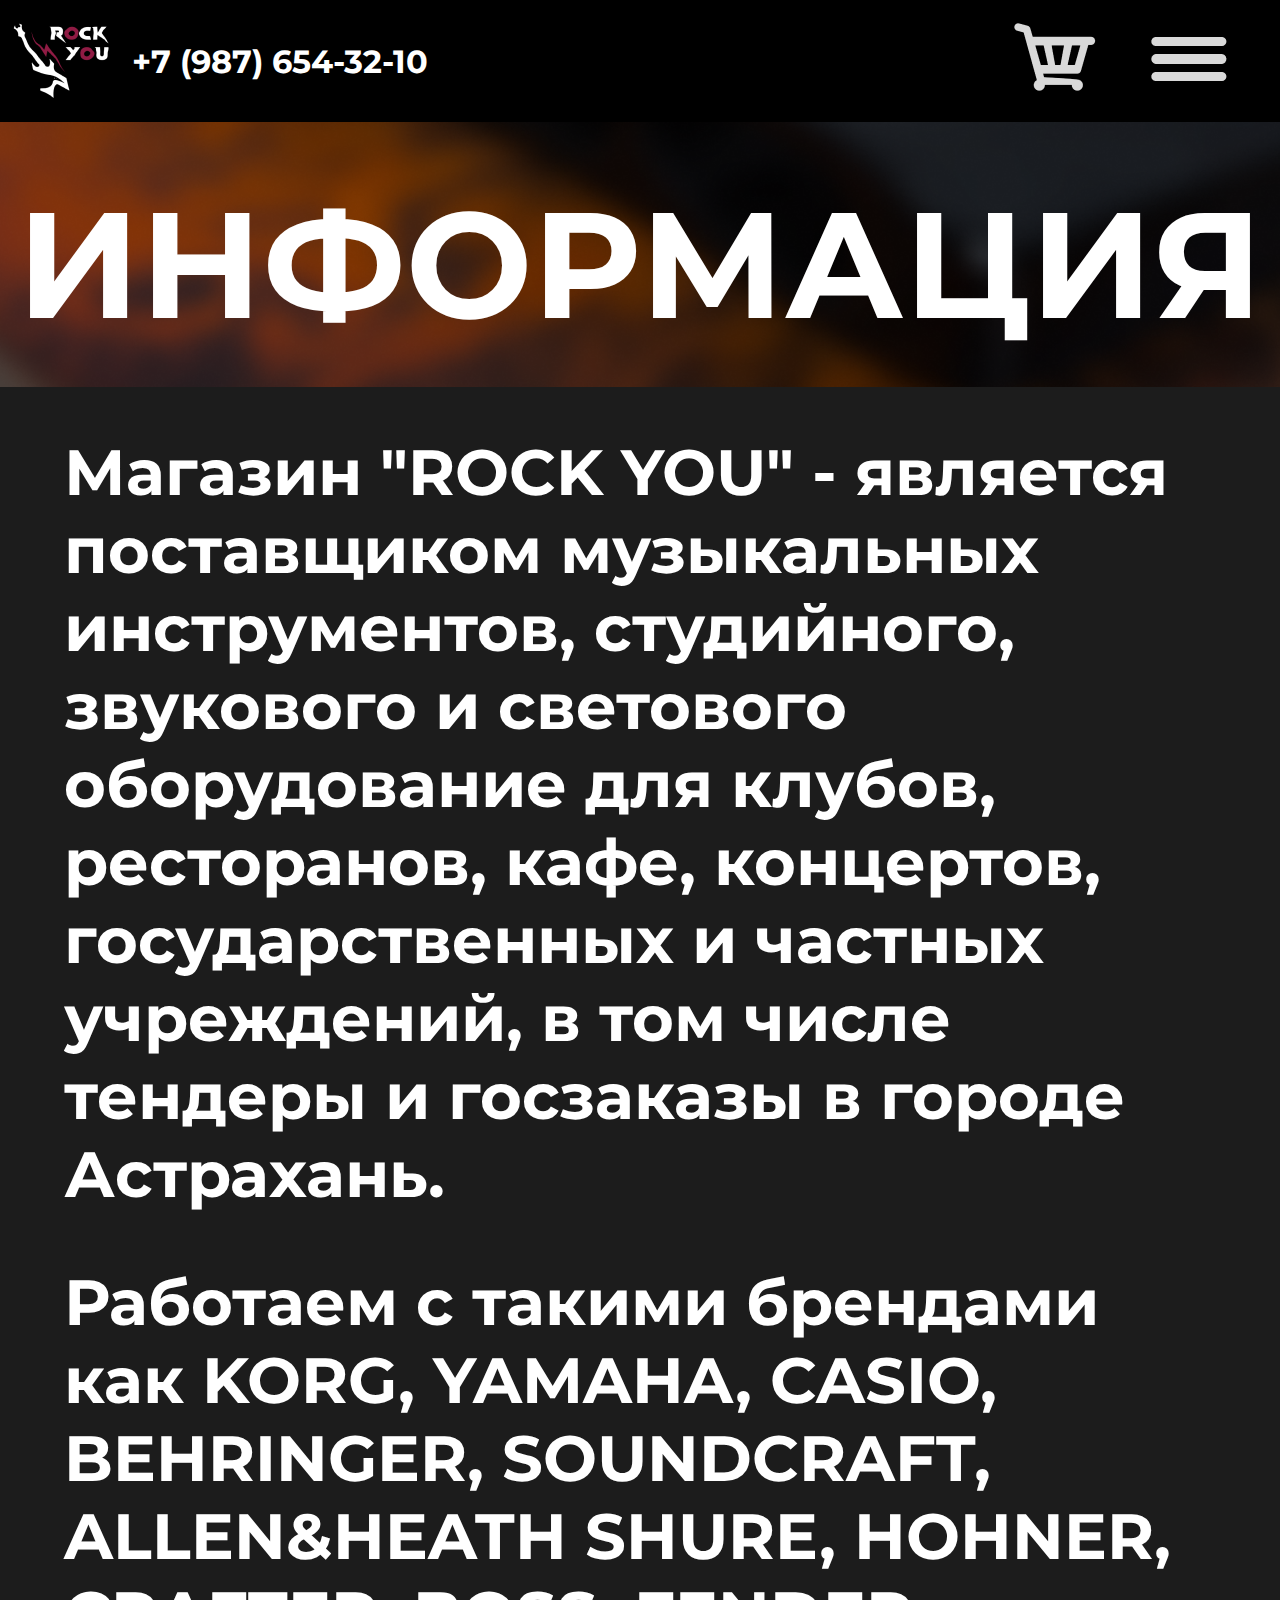
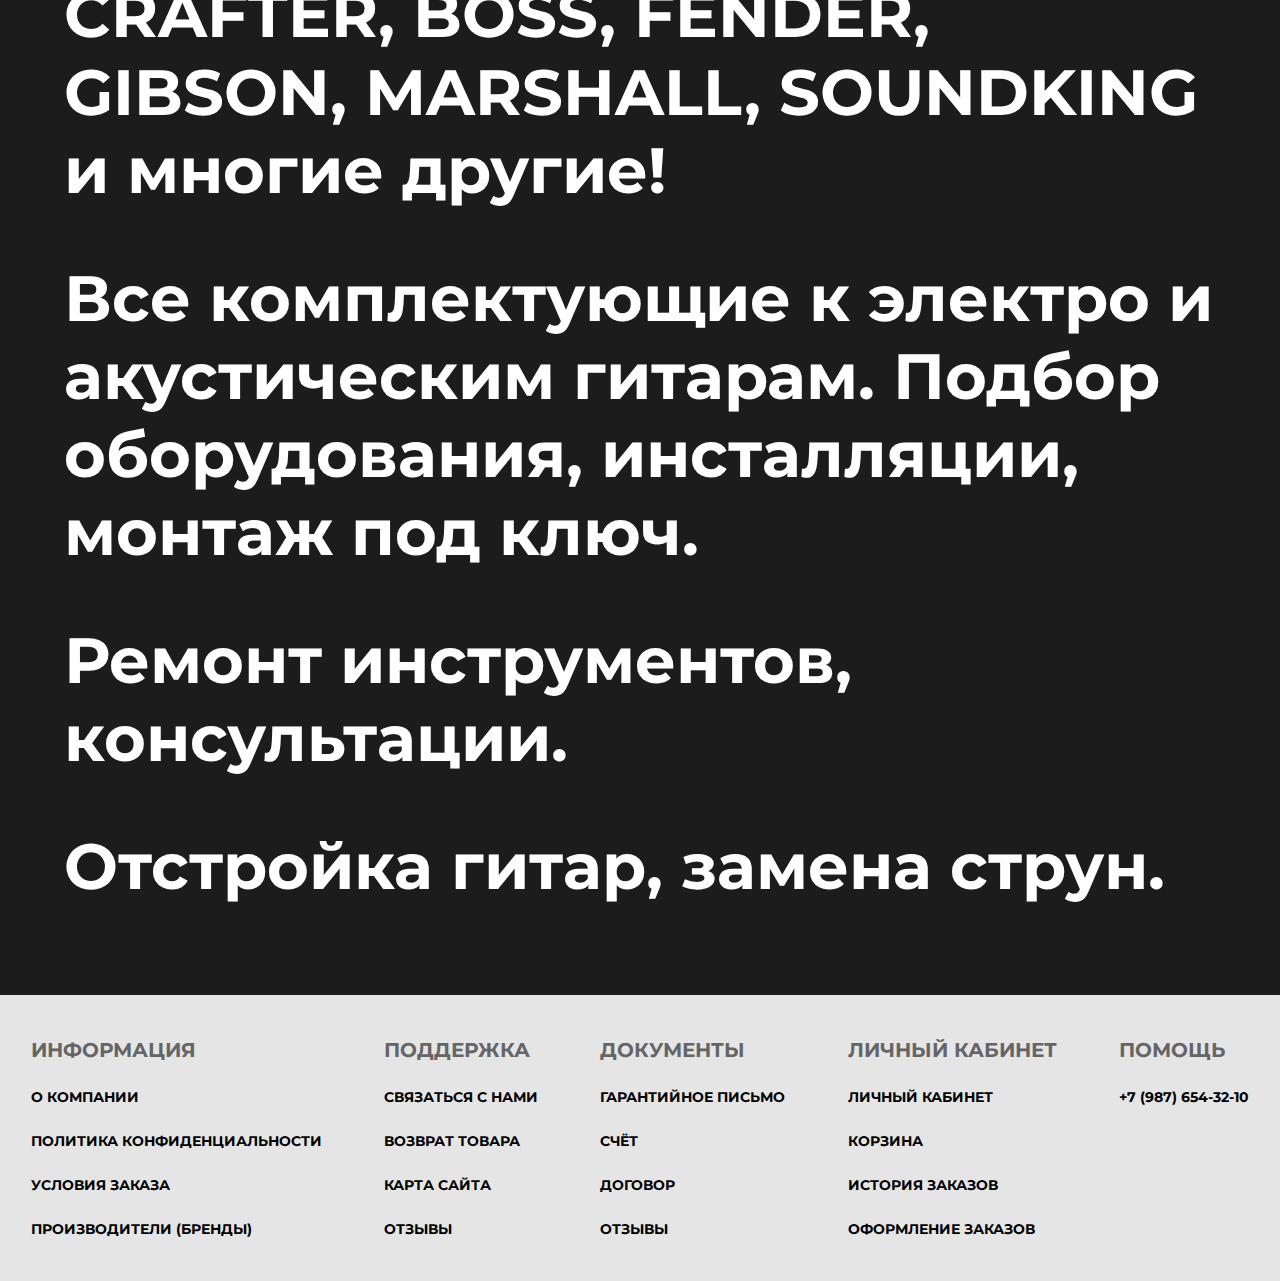
<file: page-7/page-7.html>
<!DOCTYPE html>
<html lang="en">
<head>
    <meta charset="UTF-8">
    <meta name="viewport" content="width=device-width, initial-scale=1.0">
    <title>Информация</title>
    <link rel="stylesheet" href="style.css">
</head>
<body>
    <header class="header">
        <div class="header_container_1">
            <a href="../index.html">
                <img src="../img/rock-you 1.png">
            </a>
            <p>+7 (987) 654-32-10</p>
        </div>
        <div class="header_container_2">
            <a href="#">
                <img src="../img/Group 5.png">
            </a>
            <div class="dropdown">
                <button class="dropbtn">
                    <img src="../img/Frame 8.png">
                </button>
                <div class="dropdown-content">
                    <a href="../page-7/page-7.html">Информация</a>
                    <a href="../page-8/page-8.html">Поддержка</a>
                    <a href="../page-9/page-9.html">Документы</a>
                    <a href="../page-10/page-10.html">Личный кабинет</a>
                </div>
            </div>
        </div>
    </header>
    <main class="main">
        <section class="section-1">
            <h1>ИНФОРМАЦИЯ</h1>
        </section>
        <section class="section-2">
            <div class="section-2-container-1">
                <h1>Магазин "ROCK YOU" - является поставщиком музыкальных инструментов, студийного, звукового и светового оборудование для клубов, ресторанов, кафе, концертов, государственных и частных учреждений, в том числе тендеры и госзаказы в городе Астрахань.</h1>
                <h1>Работаем с такими брендами как KORG, YAMAHA, CASIO, BEHRINGER, SOUNDCRAFT, ALLEN&HEATH SHURE, HOHNER, CRAFTER, BOSS, FENDER, GIBSON, MARSHALL, SOUNDKING и многие другие!</h1>
                <h1>Все комплектующие к электро и акустическим гитарам. Подбор оборудования, инсталляции, монтаж под ключ.</h1>
                <h1>Ремонт инструментов, консультации.</h1>
                <h1>Отстройка гитар, замена струн.</h1>
            </div>
        </section>
    </main>
    <footer class="footer">
        <div class="footer_container_item">
            <h1>ИНФОРМАЦИЯ</h1>
            <p>О КОМПАНИИ</p>
            <p>ПОЛИТИКА КОНФИДЕНЦИАЛЬНОСТИ</p>
            <p>УСЛОВИЯ ЗАКАЗА</p>
            <p>ПРОИЗВОДИТЕЛИ (БРЕНДЫ)</p>
        </div>
        <div class="footer_container_item">
            <h1>ПОДДЕРЖКА</h1>
            <p>СВЯЗАТЬСЯ С НАМИ</p>
            <p>ВОЗВРАТ ТОВАРА</p>
            <p>КАРТА САЙТА</p>
            <p>ОТЗЫВЫ</p>
        </div>
        <div class="footer_container_item">
            <h1>ДОКУМЕНТЫ</h1>
            <p>ГАРАНТИЙНОЕ ПИСЬМО</p>
            <p>СЧЁТ</p>
            <p>ДОГОВОР</p>
            <p>ОТЗЫВЫ</p>
        </div>
        <div class="footer_container_item">
            <h1>ЛИЧНЫЙ КАБИНЕТ</h1>
            <p>ЛИЧНЫЙ КАБИНЕТ</p>
            <p>КОРЗИНА</p>
            <p>ИСТОРИЯ ЗАКАЗОВ</p>
            <p>ОФОРМЛЕНИЕ ЗАКАЗОВ</p>
        </div>
        <div class="footer_container_item">
            <h1>ПОМОЩЬ</h1>
            <p>+7 (987) 654-32-10</p>
        </div>
    </footer>
</body>
</html>
</file>
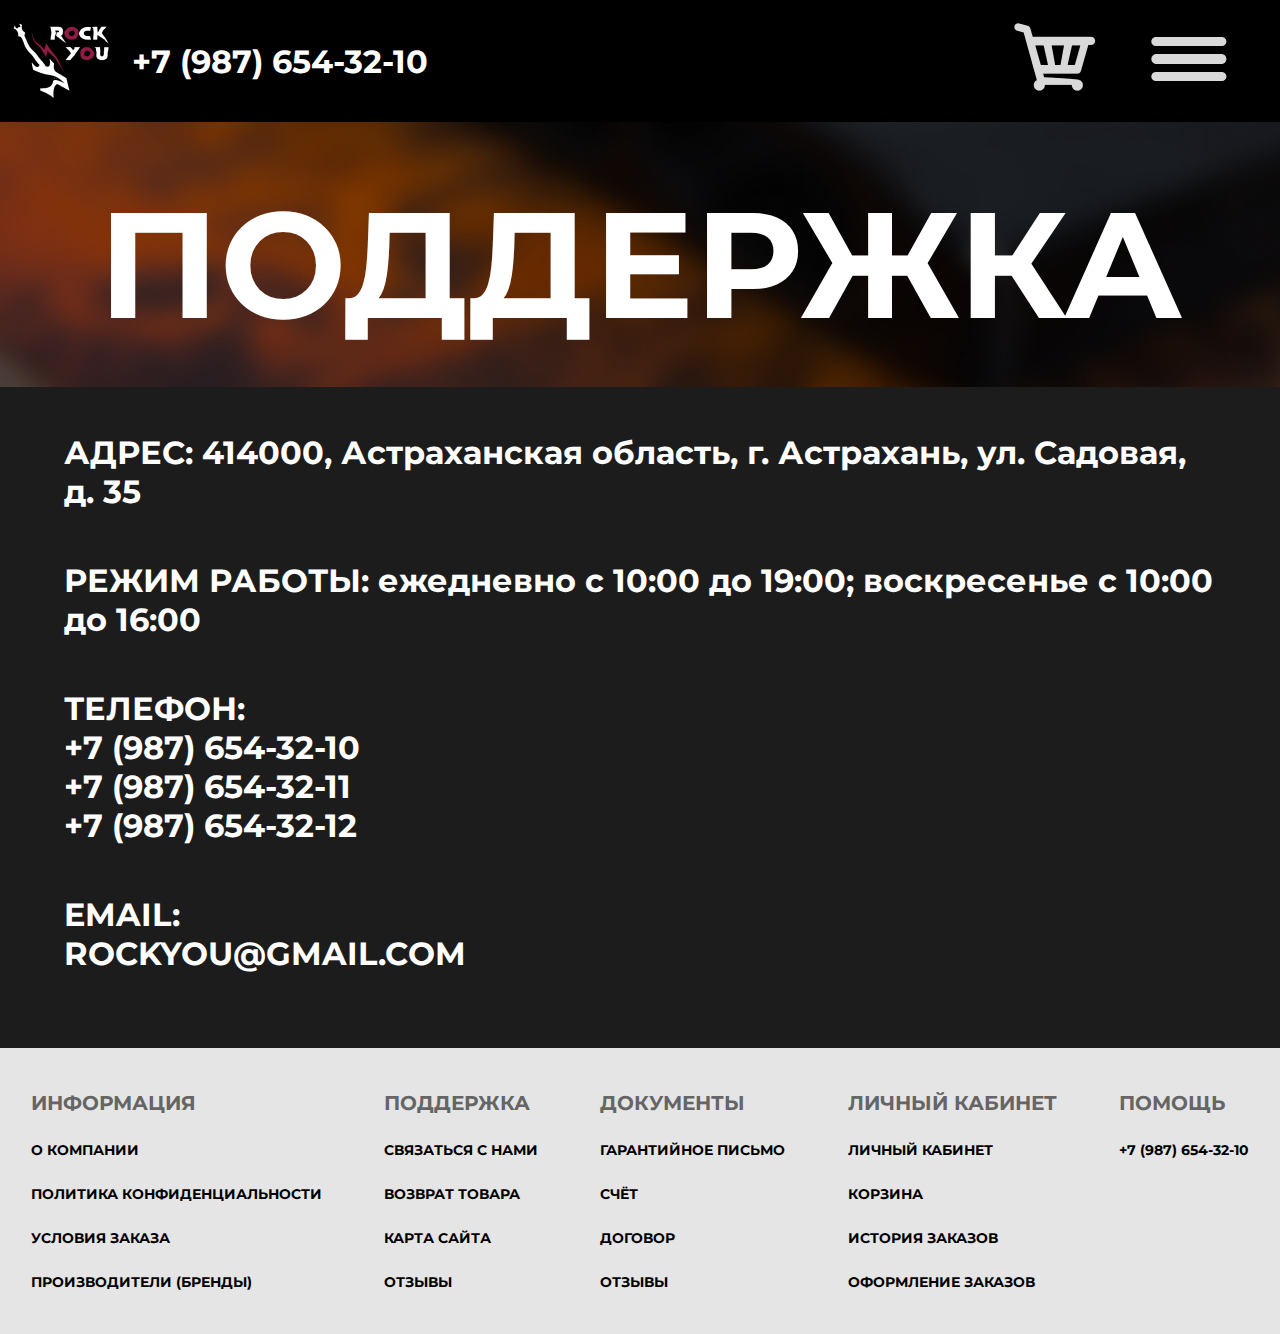
<file: page-8/page-8.html>
<!DOCTYPE html>
<html lang="en">
<head>
    <meta charset="UTF-8">
    <meta name="viewport" content="width=device-width, initial-scale=1.0">
    <title>Поддержка</title>
    <link rel="stylesheet" href="style.css">
</head>
<body>
    <header class="header">
        <div class="header_container_1">
            <a href="../index.html">
                <img src="../img/rock-you 1.png">
            </a>
            <p>+7 (987) 654-32-10</p>
        </div>
        <div class="header_container_2">
            <a href="#">
                <img src="../img/Group 5.png">
            </a>
            <div class="dropdown">
                <button class="dropbtn">
                    <img src="../img/Frame 8.png">
                </button>
                <div class="dropdown-content">
                    <a href="../page-7/page-7.html">Информация</a>
                    <a href="../page-8/page-8.html">Поддержка</a>
                    <a href="../page-9/page-9.html">Документы</a>
                    <a href="../page-10/page-10.html">Личный кабинет</a>
                </div>
            </div>
        </div>
    </header>
    <main class="main">
        <section class="section-1">
            <h1>ПОДДЕРЖКА</h1>
        </section>
        <section class="section-2">
            <div class="section-2-container-1">
                <p>АДРЕС: 414000, Астраханская область, г. Астрахань, ул. Садовая, д. 35</p>
                <p>РЕЖИМ РАБОТЫ: ежедневно с 10:00 до 19:00; воскресенье с 10:00 до 16:00</p>
                <div class="section-2-container-1-group-1">
                    <p>ТЕЛЕФОН:</p>
                    <p>+7 (987) 654-32-10</p>
                    <p>+7 (987) 654-32-11</p>
                    <p>+7 (987) 654-32-12</p>
                </div>
                <div class="section-2-container-1-group-2">
                    <p>EMAIL:</p>
                    <p>ROCKYOU@GMAIL.COM</p>
                </div>
            </div>
        </section>
    </main>
    <footer class="footer">
        <div class="footer_container_item">
            <h1>ИНФОРМАЦИЯ</h1>
            <p>О КОМПАНИИ</p>
            <p>ПОЛИТИКА КОНФИДЕНЦИАЛЬНОСТИ</p>
            <p>УСЛОВИЯ ЗАКАЗА</p>
            <p>ПРОИЗВОДИТЕЛИ (БРЕНДЫ)</p>
        </div>
        <div class="footer_container_item">
            <h1>ПОДДЕРЖКА</h1>
            <p>СВЯЗАТЬСЯ С НАМИ</p>
            <p>ВОЗВРАТ ТОВАРА</p>
            <p>КАРТА САЙТА</p>
            <p>ОТЗЫВЫ</p>
        </div>
        <div class="footer_container_item">
            <h1>ДОКУМЕНТЫ</h1>
            <p>ГАРАНТИЙНОЕ ПИСЬМО</p>
            <p>СЧЁТ</p>
            <p>ДОГОВОР</p>
            <p>ОТЗЫВЫ</p>
        </div>
        <div class="footer_container_item">
            <h1>ЛИЧНЫЙ КАБИНЕТ</h1>
            <p>ЛИЧНЫЙ КАБИНЕТ</p>
            <p>КОРЗИНА</p>
            <p>ИСТОРИЯ ЗАКАЗОВ</p>
            <p>ОФОРМЛЕНИЕ ЗАКАЗОВ</p>
        </div>
        <div class="footer_container_item">
            <h1>ПОМОЩЬ</h1>
            <p>+7 (987) 654-32-10</p>
        </div>
    </footer>
</body>
</html>
</file>
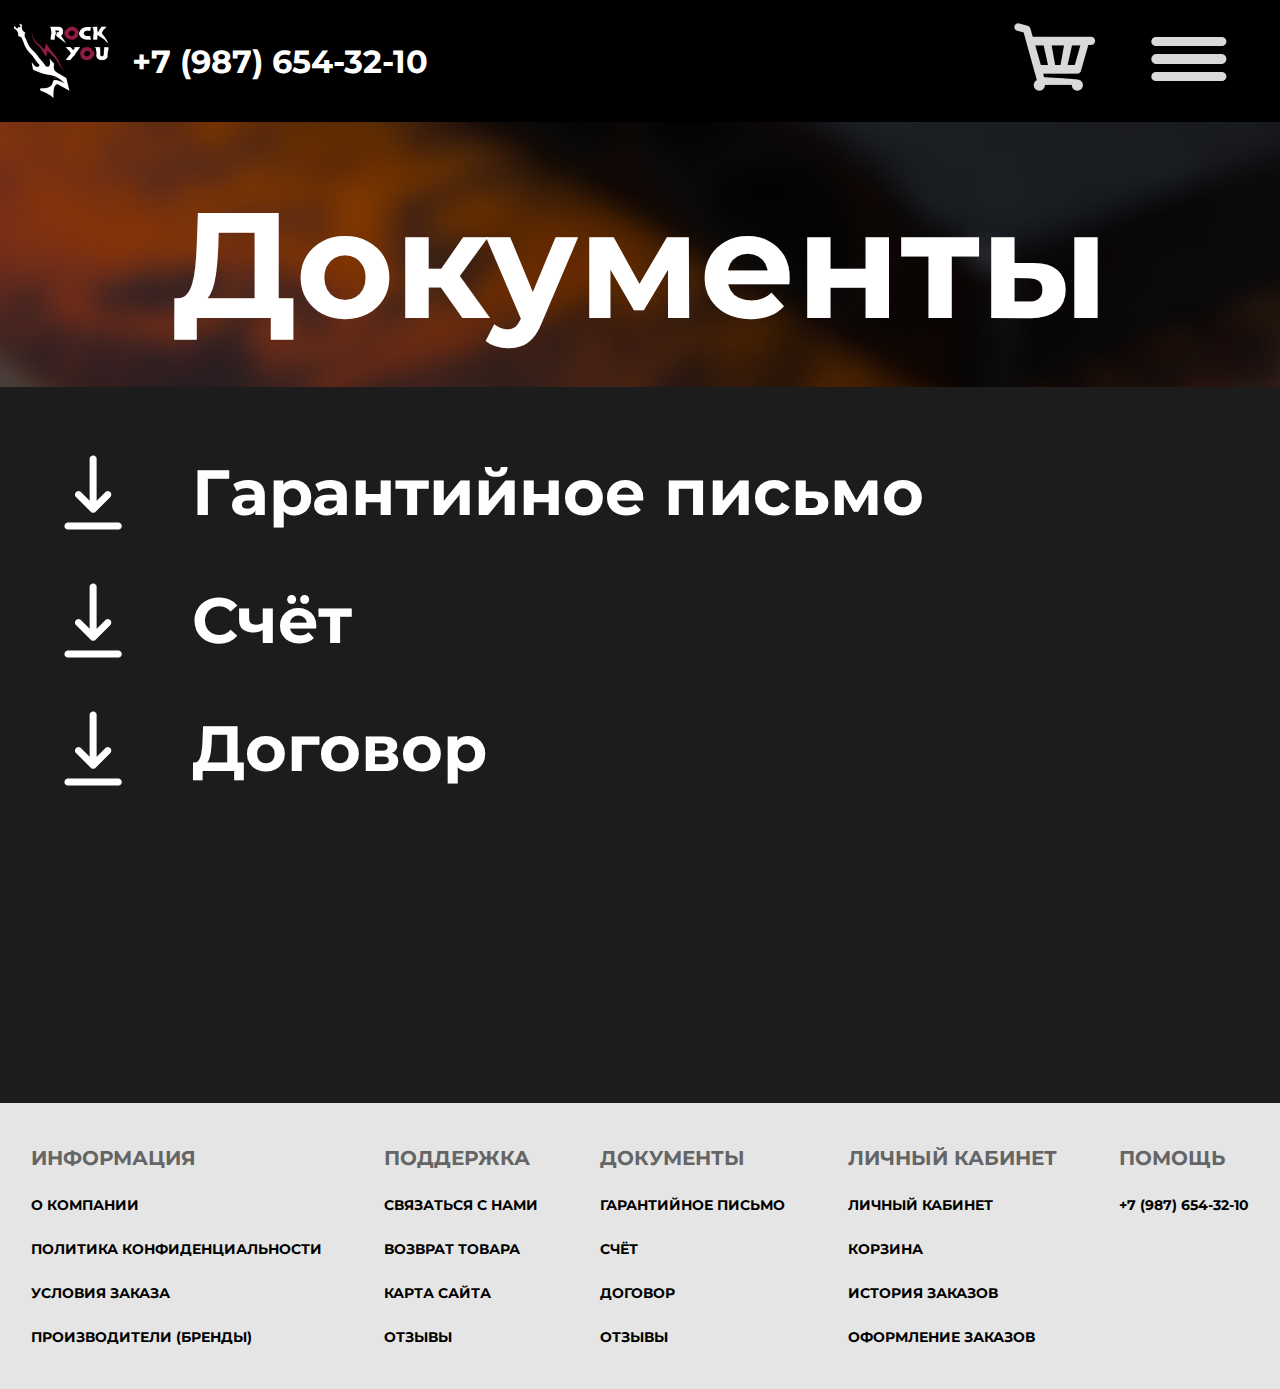
<file: page-9/page-9.html>
<!DOCTYPE html>
<html lang="en">
<head>
    <meta charset="UTF-8">
    <meta name="viewport" content="width=device-width, initial-scale=1.0">
    <title>Документы</title>
    <link rel="stylesheet" href="style.css">
</head>
<body>
    <header class="header">
        <div class="header_container_1">
            <a href="../index.html">
                <img src="../img/rock-you 1.png">
            </a>
            <p>+7 (987) 654-32-10</p>
        </div>
        <div class="header_container_2">
            <a href="#">
                <img src="../img/Group 5.png">
            </a>
            <div class="dropdown">
                <button class="dropbtn">
                    <img src="../img/Frame 8.png">
                </button>
                <div class="dropdown-content">
                    <a href="../page-7/page-7.html">Информация</a>
                    <a href="../page-8/page-8.html">Поддержка</a>
                    <a href="../page-9/page-9.html">Документы</a>
                    <a href="../page-10/page-10.html">Личный кабинет</a>
                </div>
            </div>
        </div>
    </header>
    <main class="main">
        <section class="section-1">
            <h1>Документы</h1>
        </section>
        <section class="section-2">
            <div class="section-2-container-1">
                <div class="section-2-container-1-item">
                    <img src="../img/🦆 icon _download_.png">
                    <p>Гарантийное письмо</p>
                </div>
                <div class="section-2-container-1-item">
                    <img src="../img/🦆 icon _download_.png">
                    <p>Счёт</p>
                </div>
                <div class="section-2-container-1-item">
                    <img src="../img/🦆 icon _download_.png">
                    <p>Договор</p>
                </div>
            </div>
        </section>
    </main>
    <footer class="footer">
        <div class="footer_container_item">
            <h1>ИНФОРМАЦИЯ</h1>
            <p>О КОМПАНИИ</p>
            <p>ПОЛИТИКА КОНФИДЕНЦИАЛЬНОСТИ</p>
            <p>УСЛОВИЯ ЗАКАЗА</p>
            <p>ПРОИЗВОДИТЕЛИ (БРЕНДЫ)</p>
        </div>
        <div class="footer_container_item">
            <h1>ПОДДЕРЖКА</h1>
            <p>СВЯЗАТЬСЯ С НАМИ</p>
            <p>ВОЗВРАТ ТОВАРА</p>
            <p>КАРТА САЙТА</p>
            <p>ОТЗЫВЫ</p>
        </div>
        <div class="footer_container_item">
            <h1>ДОКУМЕНТЫ</h1>
            <p>ГАРАНТИЙНОЕ ПИСЬМО</p>
            <p>СЧЁТ</p>
            <p>ДОГОВОР</p>
            <p>ОТЗЫВЫ</p>
        </div>
        <div class="footer_container_item">
            <h1>ЛИЧНЫЙ КАБИНЕТ</h1>
            <p>ЛИЧНЫЙ КАБИНЕТ</p>
            <p>КОРЗИНА</p>
            <p>ИСТОРИЯ ЗАКАЗОВ</p>
            <p>ОФОРМЛЕНИЕ ЗАКАЗОВ</p>
        </div>
        <div class="footer_container_item">
            <h1>ПОМОЩЬ</h1>
            <p>+7 (987) 654-32-10</p>
        </div>
    </footer>
</body>
</html>
</file>
<file: style.css>
@font-face {
    font-family: "MontseratBold";
    src: url(./fonts/Montserrat-Bold.ttf);
}
* {
    margin: 0;
    font-family: "MontseratBold";
    padding: 0;
}
.header {
    display: flex;
    justify-content: space-between;
    padding-right: 37px;
    background-color: #000;
    color: #fff;
    font-size: 32px;
    user-select: none;
}
.header_container_1, .header_container_2 {
    display: flex;
    align-items: center;
}
.header_container_1 {
    gap: 8px;
}
.header_container_2 {
    gap: 39px;
}
.header_container_2 img {
    cursor: pointer;
}
.section-1 {
    background-image: url(./img/ФОН.png);
    background-repeat: no-repeat;
    background-size: cover;
    padding-top: 43px;
    padding-bottom: 42px;
}
.section-1-container-1 {
    display: flex;
    flex-direction: column;
    align-items: center;
    gap: 39px;
    text-align: center;
}
.section-1-container-1-1 h1 {
    font-size: 167px;
    color: #fff;
}
.section-1-container-1-1 p {
    font-size: 84px;
    color: #D9D9D9;
}
.section-1-container-1-2 {
    display: flex;
    gap: 25px;
    flex-wrap: wrap;
}
.section-2 {
    background-color: #1C1C1C;
    display: flex;
    align-items: center;
    justify-content: center;
    padding-bottom: 30px;
    padding-top: 48px;
}
.section-2-container-1 {
    display: flex;
    justify-content: space-around;
    width: 90%;
    align-items: center;
    border-radius: 47px;
    padding-top: 30px;
    padding-bottom: 30px;
    background-color: #646464;
}
.footer {
    display: flex;
    justify-content: space-around;
    padding-top: 43px;
    padding-bottom: 43px;
    user-select: none;
    background-color: #E5E5E5;
}
.footer_container_item {
    display: flex;
    flex-direction: column;
    gap: 26px;
}
.footer_container_item h1 {
    color: #656565;
    font-size: 20px;
}
.footer_container_item p {
    cursor: pointer;
    font-size: 14px;
    color: #000;
}
.dropbtn {
    color: white;
    padding: 16px;
    font-size: 16px;
    border: none;
    cursor: pointer;
    background-color: #000;
}

.dropdown {
    position: relative;
    display: inline-block;
}

.dropdown-content {
    display: none;
    position: absolute;
    right: 0;
    background-color: #000000;
    border-radius: 65px;
    min-width: 160px;
    box-shadow: 0px 8px 16px 0px rgba(0,0,0,0.2);
    padding: 7px;
    z-index: 1;
}

.dropdown-content a {
    color: rgb(255, 255, 255);
    padding: 24px;
    width: 300px;
    text-align: center;
    text-decoration: none;
    display: block;
    background-color: #2F2F2F;
}
.dropdown-content a:nth-child(1) {
    border-radius: 65px 65px 0px 0px;
}
.dropdown-content a:nth-child(2) {
    margin-top: 10px;
}
.dropdown-content a:nth-child(3) {
    margin-top: 10px;
}
.dropdown-content a:nth-child(4) {
    border-radius: 0px 0px 65px 65px;
    margin-top: 10px;
}

.dropdown-content a:hover {background-color: #3c3b3b;}
.dropdown:hover .dropdown-content {display: block;}
</file>
<file: page-10/style.css>
@font-face {
    font-family: "MontseratBold";
    src: url(../fonts/Montserrat-Bold.ttf);
}
* {
    margin: 0;
    font-family: "MontseratBold";
    padding: 0;
}
.header {
    display: flex;
    justify-content: space-between;
    padding-right: 37px;
    background-color: #000;
    color: #fff;
    font-size: 32px;
    user-select: none;
}
.header_container_1, .header_container_2 {
    display: flex;
    align-items: center;
}
.header_container_1 {
    gap: 8px;
}
.header_container_2 {
    gap: 39px;
}
.header_container_2 img {
    cursor: pointer;
}
.footer {
    display: flex;
    justify-content: space-around;
    padding-top: 43px;
    padding-bottom: 43px;
    user-select: none;
    background-color: #E5E5E5;
}
.footer_container_item {
    display: flex;
    flex-direction: column;
    gap: 26px;
}
.footer_container_item h1 {
    color: #656565;
    font-size: 20px;
}
.footer_container_item p {
    cursor: pointer;
    font-size: 14px;
    color: #000;
}
.dropbtn {
    color: white;
    padding: 16px;
    font-size: 16px;
    border: none;
    cursor: pointer;
    background-color: #000;
}

.dropdown {
    position: relative;
    display: inline-block;
}

.dropdown-content {
    display: none;
    position: absolute;
    right: 0;
    background-color: #000000;
    border-radius: 65px;
    min-width: 160px;
    box-shadow: 0px 8px 16px 0px rgba(0,0,0,0.2);
    padding: 7px;
    z-index: 1;
}

.dropdown-content a {
    color: rgb(255, 255, 255);
    padding: 24px;
    width: 300px;
    text-align: center;
    text-decoration: none;
    display: block;
    background-color: #2F2F2F;
}
.dropdown-content a:nth-child(1) {
    border-radius: 65px 65px 0px 0px;
}
.dropdown-content a:nth-child(2) {
    margin-top: 10px;
}
.dropdown-content a:nth-child(3) {
    margin-top: 10px;
}
.dropdown-content a:nth-child(4) {
    border-radius: 0px 0px 65px 65px;
    margin-top: 10px;
}

.dropdown-content a:hover {background-color: #3c3b3b;}
.dropdown:hover .dropdown-content {display: block;}

.section-1 {
    text-align: center;
    font-size: 75px;
    padding-top: 51px;
    padding-bottom: 31px;
    background-image: url(../img/ФОН2.png);
    background-repeat: no-repeat;
    background-size: cover;
    color: #fff;
}
.section-2 {
    display: flex;
    justify-content: center;
    padding-top: 81px;
    padding-bottom: 80px;
    background-color: #1C1C1C;
}
.section-2-container-1 {
    display: flex;
    gap: 31px;
}
.section-2-container-1-1 {
    display: flex;
    flex-direction: column;
    gap: 43px;
}
.section-2-container-1-1-1 {
    display: flex;
    align-items: center;
    gap: 60px;
    color: #fff;
    background-color: #333333;
    border-radius: 26px;
    padding: 29px;
}
.section-2-container-1-1-1-1 {
    display: flex;
    flex-direction: column;
    gap: 29px; 
}
.section-2-container-1-1-1-1-1 {
    font-size: 48px;
}
.section-2-container-1-1-1-1-2 p:nth-child(1) {
    font-size: 32px;
    color: #BEBEBE;
}
.section-2-container-1-1-1-1-2 p:nth-child(2) {
    font-size: 36px;
}
.section-2-container-1-1-1-1-1, .section-2-container-1-1-1-1-2 {
    display: flex;
    flex-direction: column;
    gap: 5px;
}
.section-2-container-1-1-2 {
    display: flex;
    flex-direction: column;
    gap: 31px;
    font-size: 36px;
    color: #fff;
    background-color: #333333;
    padding: 18px 18px 18px 18px;
    border-radius: 26px;
}
.section-2-container-1-1-2-1 {
    display: flex;
    gap: 32px;
    align-items: center;
}
.section-2-container-1-1-2-1 {
    padding: 12px;
}
.section-2-container-1-1-3-1 {
    display: flex;
    gap: 33px;
    padding: 38px;
    background-color: #333333;
    border-radius: 26px;
    color: #fff;
    font-size: 36px;
}
.section-2-container-1-2-1 {
    display: flex;
    flex-direction: column;
    gap: 31px;
}
.section-2-container-1-2 {
    display: flex;
    flex-direction: column;
    justify-content: space-between;
}
.section-2-container-1-2-2 {
    display: flex;
    cursor: pointer;
    user-select: none;
    gap: 36px;
    font-size: 40px;
    color: #fff;
    border-radius: 26px;
    background-color: #333333;
    padding: 35px 120px 35px 39px;
}
.section-2-container-1-2-1-item {
    max-width: 342px;
    max-height: 342px;
}
.bg {
    font-size: 48px;
    color: #fff;
}
.section-2-container-1-2-1-item-group-1 {
    display: flex;
    justify-content: center;
    align-items: center;
    padding: 20px;
    background-color: #E4E4E4;
    border-radius: 26px 26px 0px 0px;
}
.section-2-container-1-2-1-item-group-1 img {
    max-width: 323px;
    max-height: 200px;
}
.section-2-container-1-2-1-item-group-2 {
    border-radius: 0px 0px 26px 26px;
    background-color: #5F5F5F;
    display: flex;
    flex-direction: column;
    padding: 10px;
    gap: 7px;
}
.section-2-container-1-2-1-item-group-2 p:nth-child(1) {
    font-size: 24px;
    color: #fff;
}
.section-2-container-1-2-1-item-group-2 p:nth-child(2) {
    font-size: 20px;
    color: #DDDDDD;
    text-align: right;
}
.section-2-container-1-2-1 {
    background-color: #333333;
    padding: 25px 25px 65px 25px;
    border-radius: 26px;
}
</file>
<file: page-2/style.css>
@font-face {
    font-family: "MontseratBold";
    src: url(../fonts/Montserrat-Bold.ttf);
}
* {
    margin: 0;
    font-family: "MontseratBold";
    padding: 0;
}
.header {
    display: flex;
    justify-content: space-between;
    padding-right: 37px;
    background-color: #000;
    color: #fff;
    font-size: 32px;
    user-select: none;
}
.header_container_1, .header_container_2 {
    display: flex;
    align-items: center;
}
.header_container_1 {
    gap: 8px;
}
.header_container_2 {
    gap: 39px;
}
.header_container_2 img {
    cursor: pointer;
}
.footer {
    display: flex;
    justify-content: space-around;
    padding-top: 43px;
    padding-bottom: 43px;
    user-select: none;
    background-color: #E5E5E5;
}
.footer_container_item {
    display: flex;
    flex-direction: column;
    gap: 26px;
}
.footer_container_item h1 {
    color: #656565;
    font-size: 20px;
}
.footer_container_item p {
    cursor: pointer;
    font-size: 14px;
    color: #000;
}
.dropbtn {
    color: white;
    padding: 16px;
    font-size: 16px;
    border: none;
    cursor: pointer;
    background-color: #000;
}

.dropdown {
    position: relative;
    display: inline-block;
}

.dropdown-content {
    display: none;
    position: absolute;
    right: 0;
    background-color: #000000;
    border-radius: 65px;
    min-width: 160px;
    box-shadow: 0px 8px 16px 0px rgba(0,0,0,0.2);
    padding: 7px;
    z-index: 1;
}

.dropdown-content a {
    color: rgb(255, 255, 255);
    padding: 24px;
    width: 300px;
    text-align: center;
    text-decoration: none;
    display: block;
    background-color: #2F2F2F;
}
.dropdown-content a:nth-child(1) {
    border-radius: 65px 65px 0px 0px;
}
.dropdown-content a:nth-child(2) {
    margin-top: 10px;
}
.dropdown-content a:nth-child(3) {
    margin-top: 10px;
}
.dropdown-content a:nth-child(4) {
    border-radius: 0px 0px 65px 65px;
    margin-top: 10px;
}

.dropdown-content a:hover {background-color: #3c3b3b;}
.dropdown:hover .dropdown-content {display: block;}
.section-1-container-1-1 {
    display: flex;
    width: 90%;
    gap: 57px;
    align-items: center;
}
.section-1 {
    display: flex;
    justify-content: center;
    background-color: #323232;
    padding-top: 33px;
    padding-bottom: 33px;
}
.section-1 h1 {
    font-size: 48px;
    color: #fff;
}
.section-1-contaienr-1-1-group {
    display: flex;
    align-items: center;
    gap: 62px;
}
.section-1-container-1-1-input {
    display: flex;
    align-items: center;
}
.section-1-container-1-1-input svg {
    position: absolute;
    margin-left: 815px;
    cursor: pointer;
}
.section-1-container-1-1-input input[type=text] {
    width: 821px;
    padding-left: 20px;
    padding-right: 20px;
    padding-top: 13px;
    border: none;
    outline: none;
    background-color: #D9D9D9;
    color: #5C5C5C;
    font-size: 24px;
    border-radius: 8px;
    padding-bottom: 13px;
}
.section-2 {
    display: flex;
    justify-content: center;
    padding-top: 64px;
    padding-bottom: 64px;
}
.section-2-container-1 {
    width: 100%;
    display: flex;
    justify-content: space-around;
    flex-wrap: wrap;
}
.section-2-container-1-item {
    display: flex;
    flex-direction: column;
    user-select: none;
    cursor: pointer;
}
.section-2-container-1-item-group-1 {
    background-color: #E4E4E4;
    border-radius: 44px 44px 0px 0px;
}
.section-2-container-1-item-group-2 {
    display: flex;
    flex-direction: column;
    gap: 7px;
    padding: 17px;
    border-radius: 0px 0px 44px 44px;
    color: #fff;
    font-size: 32px;
    background-color: #5F5F5F;
}
.section-2-container-1-item-group-2 p:nth-child(2) {
    text-align: right;
}
.section-2-container-1-item-group-2 p {
    max-width: 503px;
}
.section-2-container-1-item-group-1 {
    display: flex;
    justify-content: center;
    align-items: center;
}
</file>
<file: page-3/style.css>
@font-face {
    font-family: "MontseratBold";
    src: url(../fonts/Montserrat-Bold.ttf);
}
* {
    margin: 0;
    font-family: "MontseratBold";
    padding: 0;
}
.header {
    display: flex;
    justify-content: space-between;
    padding-right: 37px;
    background-color: #000;
    color: #fff;
    font-size: 32px;
    user-select: none;
}
.header_container_1, .header_container_2 {
    display: flex;
    align-items: center;
}
.header_container_1 {
    gap: 8px;
}
.header_container_2 {
    gap: 39px;
}
.header_container_2 img {
    cursor: pointer;
}
.footer {
    display: flex;
    justify-content: space-around;
    padding-top: 43px;
    padding-bottom: 43px;
    user-select: none;
    background-color: #E5E5E5;
}
.footer_container_item {
    display: flex;
    flex-direction: column;
    gap: 26px;
}
.footer_container_item h1 {
    color: #656565;
    font-size: 20px;
}
.footer_container_item p {
    cursor: pointer;
    font-size: 14px;
    color: #000;
}
.dropbtn {
    color: white;
    padding: 16px;
    font-size: 16px;
    border: none;
    cursor: pointer;
    background-color: #000;
}

.dropdown {
    position: relative;
    display: inline-block;
}

.dropdown-content {
    display: none;
    position: absolute;
    right: 0;
    background-color: #000000;
    border-radius: 65px;
    min-width: 160px;
    box-shadow: 0px 8px 16px 0px rgba(0,0,0,0.2);
    padding: 7px;
    z-index: 1;
}

.dropdown-content a {
    color: rgb(255, 255, 255);
    padding: 24px;
    width: 300px;
    text-align: center;
    text-decoration: none;
    display: block;
    background-color: #2F2F2F;
}
.dropdown-content a:nth-child(1) {
    border-radius: 65px 65px 0px 0px;
}
.dropdown-content a:nth-child(2) {
    margin-top: 10px;
}
.dropdown-content a:nth-child(3) {
    margin-top: 10px;
}
.dropdown-content a:nth-child(4) {
    border-radius: 0px 0px 65px 65px;
    margin-top: 10px;
}

.dropdown-content a:hover {background-color: #3c3b3b;}
.dropdown:hover .dropdown-content {display: block;}

.section-1-container-1-1 {
    display: flex;
    width: 90%;
    gap: 57px;
    align-items: center;
}
.section-1 {
    display: flex;
    justify-content: center;
    background-color: #323232;
    padding-top: 33px;
    padding-bottom: 33px;
}
.section-1 h1 {
    font-size: 48px;
    color: #fff;
}
.section-1-contaienr-1-1-group {
    display: flex;
    align-items: center;
    gap: 62px;
}
.section-1-container-1-1-input {
    display: flex;
    align-items: center;
}
.section-1-container-1-1-input svg {
    position: absolute;
    margin-left: 815px;
    cursor: pointer;
}
.section-1-container-1-1-input input[type=text] {
    width: 821px;
    padding-left: 20px;
    padding-right: 20px;
    padding-top: 13px;
    border: none;
    outline: none;
    background-color: #D9D9D9;
    color: #5C5C5C;
    font-size: 24px;
    border-radius: 8px;
    padding-bottom: 13px;
}
.section-2 {
    display: flex;
    justify-content: center;
    padding-top: 64px;
    padding-bottom: 64px;
}
.section-2-container-1 {
    width: 100%;
    display: flex;
    justify-content: space-around;
    flex-wrap: wrap;
}
.section-2-container-1-item {
    display: flex;
    flex-direction: column;
    user-select: none;
    justify-content: space-between;
    cursor: pointer;
}
.section-2-container-1-item-group-1 {
    background-color: #E4E4E4;
    border-radius: 44px 44px 0px 0px;
    height: 100%;
}
.section-2-container-1-item-group-2 {
    display: flex;
    flex-direction: column;
    gap: 7px;
    padding: 17px;
    border-radius: 0px 0px 44px 44px;
    color: #fff;
    font-size: 32px;
    background-color: #5F5F5F;
}
.section-2-container-1-item-group-2 p:nth-child(2) {
    text-align: right;
}
.section-2-container-1-item-group-2 p {
    max-width: 503px;
}
.section-2-container-1-item-group-1 {
    display: flex;
    justify-content: center;
    align-items: center;
}
</file>
<file: page-4/style.css>
@font-face {
    font-family: "MontseratBold";
    src: url(../fonts/Montserrat-Bold.ttf);
}
* {
    margin: 0;
    font-family: "MontseratBold";
    padding: 0;
}
.header {
    display: flex;
    justify-content: space-between;
    padding-right: 37px;
    background-color: #000;
    color: #fff;
    font-size: 32px;
    user-select: none;
}
.header_container_1, .header_container_2 {
    display: flex;
    align-items: center;
}
.header_container_1 {
    gap: 8px;
}
.header_container_2 {
    gap: 39px;
}
.header_container_2 img {
    cursor: pointer;
}
.footer {
    display: flex;
    justify-content: space-around;
    padding-top: 43px;
    padding-bottom: 43px;
    user-select: none;
    background-color: #E5E5E5;
}
.footer_container_item {
    display: flex;
    flex-direction: column;
    gap: 26px;
}
.footer_container_item h1 {
    color: #656565;
    font-size: 20px;
}
.footer_container_item p {
    cursor: pointer;
    font-size: 14px;
    color: #000;
}
.dropbtn {
    color: white;
    padding: 16px;
    font-size: 16px;
    border: none;
    cursor: pointer;
    background-color: #000;
}

.dropdown {
    position: relative;
    display: inline-block;
}

.dropdown-content {
    display: none;
    position: absolute;
    right: 0;
    background-color: #000000;
    border-radius: 65px;
    min-width: 160px;
    box-shadow: 0px 8px 16px 0px rgba(0,0,0,0.2);
    padding: 7px;
    z-index: 1;
}

.dropdown-content a {
    color: rgb(255, 255, 255);
    padding: 24px;
    width: 300px;
    text-align: center;
    text-decoration: none;
    display: block;
    background-color: #2F2F2F;
}
.dropdown-content a:nth-child(1) {
    border-radius: 65px 65px 0px 0px;
}
.dropdown-content a:nth-child(2) {
    margin-top: 10px;
}
.dropdown-content a:nth-child(3) {
    margin-top: 10px;
}
.dropdown-content a:nth-child(4) {
    border-radius: 0px 0px 65px 65px;
    margin-top: 10px;
}

.dropdown-content a:hover {background-color: #3c3b3b;}
.dropdown:hover .dropdown-content {display: block;}

.section-1-container-1-1 {
    display: flex;
    width: 90%;
    gap: 57px;
    align-items: center;
}
.section-1 {
    display: flex;
    justify-content: center;
    background-color: #323232;
    padding-top: 33px;
    padding-bottom: 33px;
}
.section-1 h1 {
    font-size: 48px;
    color: #fff;
}
.section-1-contaienr-1-1-group {
    display: flex;
    align-items: center;
    gap: 62px;
}
.section-1-container-1-1-input {
    display: flex;
    align-items: center;
}
.section-1-container-1-1-input svg {
    position: absolute;
    margin-left: 815px;
    cursor: pointer;
}
.section-1-container-1-1-input input[type=text] {
    width: 821px;
    padding-left: 20px;
    padding-right: 20px;
    padding-top: 13px;
    border: none;
    outline: none;
    background-color: #D9D9D9;
    color: #5C5C5C;
    font-size: 24px;
    border-radius: 8px;
    padding-bottom: 13px;
}
.section-2 {
    display: flex;
    justify-content: center;
    padding-top: 64px;
    padding-bottom: 64px;
}
.section-2-container-1 {
    width: 100%;
    display: flex;
    justify-content: space-around;
    flex-wrap: wrap;
}
.section-2-container-1-item {
    display: flex;
    flex-direction: column;
    user-select: none;
    justify-content: space-between;
    cursor: pointer;
}
.section-2-container-1-item-group-1 {
    background-color: #E4E4E4;
    border-radius: 44px 44px 0px 0px;
    height: 100%;
}
.section-2-container-1-item-group-2 {
    display: flex;
    flex-direction: column;
    gap: 7px;
    padding: 17px;
    border-radius: 0px 0px 44px 44px;
    color: #fff;
    font-size: 32px;
    background-color: #5F5F5F;
}
.section-2-container-1-item-group-2 p:nth-child(2) {
    text-align: right;
}
.section-2-container-1-item-group-2 p {
    max-width: 503px;
}
.section-2-container-1-item-group-1 {
    display: flex;
    justify-content: center;
    align-items: center;
}
</file>
<file: page-5/style.css>
@font-face {
    font-family: "MontseratBold";
    src: url(../fonts/Montserrat-Bold.ttf);
}
* {
    margin: 0;
    font-family: "MontseratBold";
    padding: 0;
}
.header {
    display: flex;
    justify-content: space-between;
    padding-right: 37px;
    background-color: #000;
    color: #fff;
    font-size: 32px;
    user-select: none;
}
.header_container_1, .header_container_2 {
    display: flex;
    align-items: center;
}
.header_container_1 {
    gap: 8px;
}
.header_container_2 {
    gap: 39px;
}
.header_container_2 img {
    cursor: pointer;
}
.footer {
    display: flex;
    justify-content: space-around;
    padding-top: 43px;
    padding-bottom: 43px;
    user-select: none;
    background-color: #E5E5E5;
}
.footer_container_item {
    display: flex;
    flex-direction: column;
    gap: 26px;
}
.footer_container_item h1 {
    color: #656565;
    font-size: 20px;
}
.footer_container_item p {
    cursor: pointer;
    font-size: 14px;
    color: #000;
}
.dropbtn {
    color: white;
    padding: 16px;
    font-size: 16px;
    border: none;
    cursor: pointer;
    background-color: #000;
}

.dropdown {
    position: relative;
    display: inline-block;
}

.dropdown-content {
    display: none;
    position: absolute;
    right: 0;
    background-color: #000000;
    border-radius: 65px;
    min-width: 160px;
    box-shadow: 0px 8px 16px 0px rgba(0,0,0,0.2);
    padding: 7px;
    z-index: 1;
}

.dropdown-content a {
    color: rgb(255, 255, 255);
    padding: 24px;
    width: 300px;
    text-align: center;
    text-decoration: none;
    display: block;
    background-color: #2F2F2F;
}
.dropdown-content a:nth-child(1) {
    border-radius: 65px 65px 0px 0px;
}
.dropdown-content a:nth-child(2) {
    margin-top: 10px;
}
.dropdown-content a:nth-child(3) {
    margin-top: 10px;
}
.dropdown-content a:nth-child(4) {
    border-radius: 0px 0px 65px 65px;
    margin-top: 10px;
}

.dropdown-content a:hover {background-color: #3c3b3b;}
.dropdown:hover .dropdown-content {display: block;}

.section-1-container-1-1 {
    display: flex;
    width: 90%;
    gap: 57px;
    align-items: center;
}
.section-1 {
    display: flex;
    justify-content: center;
    background-color: #323232;
    padding-top: 33px;
    padding-bottom: 33px;
}
.section-1 h1 {
    font-size: 48px;
    color: #fff;
}
.section-1-contaienr-1-1-group {
    display: flex;
    align-items: center;
    gap: 62px;
}
.section-1-container-1-1-input {
    display: flex;
    align-items: center;
}
.section-1-container-1-1-input svg {
    position: absolute;
    margin-left: 815px;
    cursor: pointer;
}
.section-1-container-1-1-input input[type=text] {
    width: 821px;
    padding-left: 20px;
    padding-right: 20px;
    padding-top: 13px;
    border: none;
    outline: none;
    background-color: #D9D9D9;
    color: #5C5C5C;
    font-size: 24px;
    border-radius: 8px;
    padding-bottom: 13px;
}
.section-2 {
    display: flex;
    justify-content: center;
    padding-top: 64px;
    padding-bottom: 64px;
}
.section-2-container-1 {
    width: 100%;
    display: flex;
    justify-content: space-around;
    flex-wrap: wrap;
}
.section-2-container-1-item {
    display: flex;
    flex-direction: column;
    user-select: none;
    justify-content: space-between;
    cursor: pointer;
}
.section-2-container-1-item-group-1 {
    background-color: #E4E4E4;
    border-radius: 44px 44px 0px 0px;
    height: 100%;
}
.section-2-container-1-item-group-2 {
    display: flex;
    flex-direction: column;
    gap: 7px;
    padding: 17px;
    border-radius: 0px 0px 44px 44px;
    color: #fff;
    font-size: 32px;
    background-color: #5F5F5F;
}
.section-2-container-1-item-group-2 p:nth-child(2) {
    text-align: right;
}
.section-2-container-1-item-group-2 p {
    max-width: 503px;
}
.section-2-container-1-item-group-1 {
    display: flex;
    justify-content: center;
    align-items: center;
}
</file>
<file: page-6/style.css>
@font-face {
    font-family: "MontseratBold";
    src: url(../fonts/Montserrat-Bold.ttf);
}
* {
    margin: 0;
    font-family: "MontseratBold";
    padding: 0;
}
.header {
    display: flex;
    justify-content: space-between;
    padding-right: 37px;
    background-color: #000;
    color: #fff;
    font-size: 32px;
    user-select: none;
}
.header_container_1, .header_container_2 {
    display: flex;
    align-items: center;
}
.header_container_1 {
    gap: 8px;
}
.header_container_2 {
    gap: 39px;
}
.header_container_2 img {
    cursor: pointer;
}
.footer {
    display: flex;
    justify-content: space-around;
    padding-top: 43px;
    padding-bottom: 43px;
    user-select: none;
    background-color: #E5E5E5;
}
.footer_container_item {
    display: flex;
    flex-direction: column;
    gap: 26px;
}
.footer_container_item h1 {
    color: #656565;
    font-size: 20px;
}
.footer_container_item p {
    cursor: pointer;
    font-size: 14px;
    color: #000;
}
.dropbtn {
    color: white;
    padding: 16px;
    font-size: 16px;
    border: none;
    cursor: pointer;
    background-color: #000;
}

.dropdown {
    position: relative;
    display: inline-block;
}

.dropdown-content {
    display: none;
    position: absolute;
    right: 0;
    background-color: #000000;
    border-radius: 65px;
    min-width: 160px;
    box-shadow: 0px 8px 16px 0px rgba(0,0,0,0.2);
    padding: 7px;
    z-index: 1;
}

.dropdown-content a {
    color: rgb(255, 255, 255);
    padding: 24px;
    width: 300px;
    text-align: center;
    text-decoration: none;
    display: block;
    background-color: #2F2F2F;
}
.dropdown-content a:nth-child(1) {
    border-radius: 65px 65px 0px 0px;
}
.dropdown-content a:nth-child(2) {
    margin-top: 10px;
}
.dropdown-content a:nth-child(3) {
    margin-top: 10px;
}
.dropdown-content a:nth-child(4) {
    border-radius: 0px 0px 65px 65px;
    margin-top: 10px;
}

.dropdown-content a:hover {background-color: #3c3b3b;}
.dropdown:hover .dropdown-content {display: block;}

.section-1-container-1-1 {
    display: flex;
    width: 90%;
    gap: 57px;
    align-items: center;
}
.section-1 {
    display: flex;
    justify-content: center;
    background-color: #323232;
    padding-top: 33px;
    padding-bottom: 33px;
}
.section-1 h1 {
    font-size: 48px;
    color: #fff;
}
.section-1-contaienr-1-1-group {
    display: flex;
    align-items: center;
    gap: 62px;
}
.section-1-container-1-1-input {
    display: flex;
    align-items: center;
}
.section-1-container-1-1-input svg {
    position: absolute;
    margin-left: 815px;
    cursor: pointer;
}
.section-1-container-1-1-input input[type=text] {
    width: 821px;
    padding-left: 20px;
    padding-right: 20px;
    padding-top: 13px;
    border: none;
    outline: none;
    background-color: #D9D9D9;
    color: #5C5C5C;
    font-size: 24px;
    border-radius: 8px;
    padding-bottom: 13px;
}
.section-2 {
    display: flex;
    justify-content: center;
    padding-top: 64px;
    padding-bottom: 64px;
}
.section-2-container-1 {
    width: 100%;
    display: flex;
    justify-content: space-around;
    flex-wrap: wrap;
}
.section-2-container-1-item {
    display: flex;
    flex-direction: column;
    user-select: none;
    justify-content: space-between;
    cursor: pointer;
}
.section-2-container-1-item-group-1 {
    background-color: #E4E4E4;
    border-radius: 44px 44px 0px 0px;
    height: 100%;
}
.section-2-container-1-item-group-2 {
    display: flex;
    flex-direction: column;
    gap: 7px;
    padding: 17px;
    border-radius: 0px 0px 44px 44px;
    color: #fff;
    font-size: 32px;
    background-color: #5F5F5F;
}
.section-2-container-1-item-group-2 p:nth-child(2) {
    text-align: right;
}
.section-2-container-1-item-group-2 p {
    max-width: 503px;
}
.section-2-container-1-item-group-1 {
    display: flex;
    justify-content: center;
    align-items: center;
}
</file>
<file: page-7/style.css>
@font-face {
    font-family: "MontseratBold";
    src: url(../fonts/Montserrat-Bold.ttf);
}
* {
    margin: 0;
    font-family: "MontseratBold";
    padding: 0;
}
.header {
    display: flex;
    justify-content: space-between;
    padding-right: 37px;
    background-color: #000;
    color: #fff;
    font-size: 32px;
    user-select: none;
}
.header_container_1, .header_container_2 {
    display: flex;
    align-items: center;
}
.header_container_1 {
    gap: 8px;
}
.header_container_2 {
    gap: 39px;
}
.header_container_2 img {
    cursor: pointer;
}
.footer {
    display: flex;
    justify-content: space-around;
    padding-top: 43px;
    padding-bottom: 43px;
    user-select: none;
    background-color: #E5E5E5;
}
.footer_container_item {
    display: flex;
    flex-direction: column;
    gap: 26px;
}
.footer_container_item h1 {
    color: #656565;
    font-size: 20px;
}
.footer_container_item p {
    cursor: pointer;
    font-size: 14px;
    color: #000;
}
.dropbtn {
    color: white;
    padding: 16px;
    font-size: 16px;
    border: none;
    cursor: pointer;
    background-color: #000;
}

.dropdown {
    position: relative;
    display: inline-block;
}

.dropdown-content {
    display: none;
    position: absolute;
    right: 0;
    background-color: #000000;
    border-radius: 65px;
    min-width: 160px;
    box-shadow: 0px 8px 16px 0px rgba(0,0,0,0.2);
    padding: 7px;
    z-index: 1;
}

.dropdown-content a {
    color: rgb(255, 255, 255);
    padding: 24px;
    width: 300px;
    text-align: center;
    text-decoration: none;
    display: block;
    background-color: #2F2F2F;
}
.dropdown-content a:nth-child(1) {
    border-radius: 65px 65px 0px 0px;
}
.dropdown-content a:nth-child(2) {
    margin-top: 10px;
}
.dropdown-content a:nth-child(3) {
    margin-top: 10px;
}
.dropdown-content a:nth-child(4) {
    border-radius: 0px 0px 65px 65px;
    margin-top: 10px;
}

.dropdown-content a:hover {background-color: #3c3b3b;}
.dropdown:hover .dropdown-content {display: block;}

.section-1 {
    text-align: center;
    font-size: 75px;
    padding-top: 51px;
    padding-bottom: 31px;
    background-image: url(../img/ФОН2.png);
    background-repeat: no-repeat;
    background-size: cover;
    color: #fff;
}
.section-2 {
    padding-top: 46px;
    padding-bottom: 90px;
    background-color: #1C1C1C;
    display: flex;
    justify-content: center;
    color: #fff;
    font-size: 32px;
}
.section-2-container-1 {
    display: flex;
    flex-direction: column;
    gap: 50px;
    width: 90%;
}
</file>
<file: page-8/style.css>
@font-face {
    font-family: "MontseratBold";
    src: url(../fonts/Montserrat-Bold.ttf);
}
* {
    margin: 0;
    font-family: "MontseratBold";
    padding: 0;
}
.header {
    display: flex;
    justify-content: space-between;
    padding-right: 37px;
    background-color: #000;
    color: #fff;
    font-size: 32px;
    user-select: none;
}
.header_container_1, .header_container_2 {
    display: flex;
    align-items: center;
}
.header_container_1 {
    gap: 8px;
}
.header_container_2 {
    gap: 39px;
}
.header_container_2 img {
    cursor: pointer;
}
.footer {
    display: flex;
    justify-content: space-around;
    padding-top: 43px;
    padding-bottom: 43px;
    user-select: none;
    background-color: #E5E5E5;
}
.footer_container_item {
    display: flex;
    flex-direction: column;
    gap: 26px;
}
.footer_container_item h1 {
    color: #656565;
    font-size: 20px;
}
.footer_container_item p {
    cursor: pointer;
    font-size: 14px;
    color: #000;
}
.dropbtn {
    color: white;
    padding: 16px;
    font-size: 16px;
    border: none;
    cursor: pointer;
    background-color: #000;
}

.dropdown {
    position: relative;
    display: inline-block;
}

.dropdown-content {
    display: none;
    position: absolute;
    right: 0;
    background-color: #000000;
    border-radius: 65px;
    min-width: 160px;
    box-shadow: 0px 8px 16px 0px rgba(0,0,0,0.2);
    padding: 7px;
    z-index: 1;
}

.dropdown-content a {
    color: rgb(255, 255, 255);
    padding: 24px;
    width: 300px;
    text-align: center;
    text-decoration: none;
    display: block;
    background-color: #2F2F2F;
}
.dropdown-content a:nth-child(1) {
    border-radius: 65px 65px 0px 0px;
}
.dropdown-content a:nth-child(2) {
    margin-top: 10px;
}
.dropdown-content a:nth-child(3) {
    margin-top: 10px;
}
.dropdown-content a:nth-child(4) {
    border-radius: 0px 0px 65px 65px;
    margin-top: 10px;
}

.dropdown-content a:hover {background-color: #3c3b3b;}
.dropdown:hover .dropdown-content {display: block;}

.section-1 {
    text-align: center;
    font-size: 75px;
    padding-top: 51px;
    padding-bottom: 31px;
    background-image: url(../img/ФОН2.png);
    background-repeat: no-repeat;
    background-size: cover;
    color: #fff;
}
.section-2 {
    padding-top: 46px;
    padding-bottom: 75px;
    background-color: #1C1C1C;
    display: flex;
    justify-content: center;
    color: #fff;
    font-size: 32px;
}
.section-2-container-1 {
    display: flex;
    flex-direction: column;
    gap: 50px;
    width: 90%;
}
</file>
<file: page-9/style.css>
@font-face {
    font-family: "MontseratBold";
    src: url(../fonts/Montserrat-Bold.ttf);
}
* {
    margin: 0;
    font-family: "MontseratBold";
    padding: 0;
}
.header {
    display: flex;
    justify-content: space-between;
    padding-right: 37px;
    background-color: #000;
    color: #fff;
    font-size: 32px;
    user-select: none;
}
.header_container_1, .header_container_2 {
    display: flex;
    align-items: center;
}
.header_container_1 {
    gap: 8px;
}
.header_container_2 {
    gap: 39px;
}
.header_container_2 img {
    cursor: pointer;
}
.footer {
    display: flex;
    justify-content: space-around;
    padding-top: 43px;
    padding-bottom: 43px;
    user-select: none;
    background-color: #E5E5E5;
}
.footer_container_item {
    display: flex;
    flex-direction: column;
    gap: 26px;
}
.footer_container_item h1 {
    color: #656565;
    font-size: 20px;
}
.footer_container_item p {
    cursor: pointer;
    font-size: 14px;
    color: #000;
}
.dropbtn {
    color: white;
    padding: 16px;
    font-size: 16px;
    border: none;
    cursor: pointer;
    background-color: #000;
}

.dropdown {
    position: relative;
    display: inline-block;
}

.dropdown-content {
    display: none;
    position: absolute;
    right: 0;
    background-color: #000000;
    border-radius: 65px;
    min-width: 160px;
    box-shadow: 0px 8px 16px 0px rgba(0,0,0,0.2);
    padding: 7px;
    z-index: 1;
}

.dropdown-content a {
    color: rgb(255, 255, 255);
    padding: 24px;
    width: 300px;
    text-align: center;
    text-decoration: none;
    display: block;
    background-color: #2F2F2F;
}
.dropdown-content a:nth-child(1) {
    border-radius: 65px 65px 0px 0px;
}
.dropdown-content a:nth-child(2) {
    margin-top: 10px;
}
.dropdown-content a:nth-child(3) {
    margin-top: 10px;
}
.dropdown-content a:nth-child(4) {
    border-radius: 0px 0px 65px 65px;
    margin-top: 10px;
}

.dropdown-content a:hover {background-color: #3c3b3b;}
.dropdown:hover .dropdown-content {display: block;}

.section-1 {
    text-align: center;
    font-size: 75px;
    padding-top: 51px;
    padding-bottom: 31px;
    background-image: url(../img/ФОН2.png);
    background-repeat: no-repeat;
    background-size: cover;
    color: #fff;
}
.section-2 {
    padding-top: 66px;
    padding-bottom: 316px;
    background-color: #1C1C1C;
    display: flex;
    justify-content: center;
    color: #fff;
    font-size: 64px;
}
.section-2-container-1 {
    display: flex;
    flex-direction: column;
    gap: 50px;
    width: 90%;
}
.section-2-container-1-item {
    display: flex;
    gap: 70px;
    align-items: center;
}
</file>
